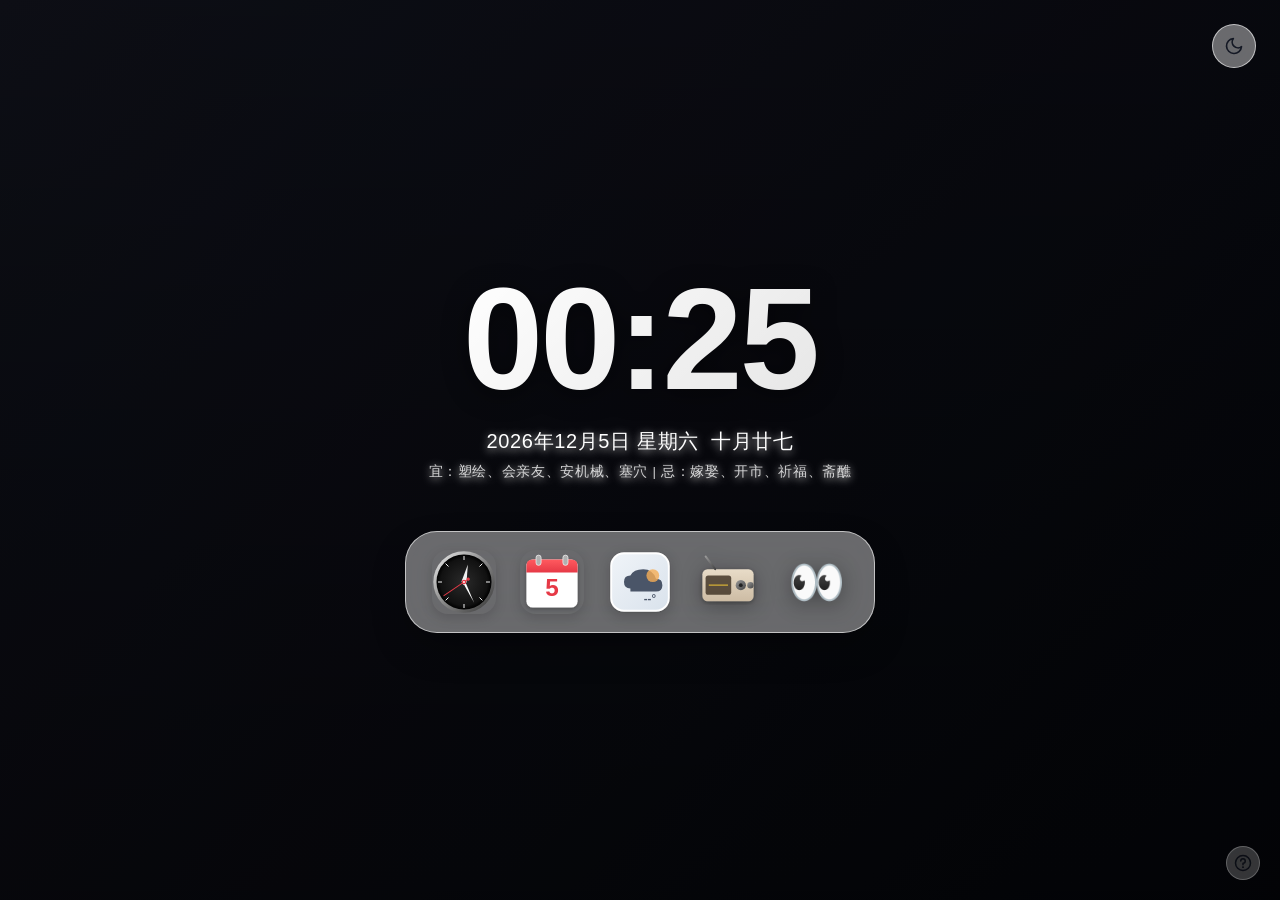
<file: index.html>
<!DOCTYPE html>
<html lang="zh-CN">
<head>
<meta charset="UTF-8">
<meta name="viewport" content="width=device-width, initial-scale=1.0, maximum-scale=1.0, user-scalable=no">
<meta name="theme-color" content="#0b0d14">
<title>主页</title>
<link rel="icon" href="data:image/svg+xml,%3Csvg%20xmlns='http://www.w3.org/2000/svg'%20viewBox='0%200%20100%20100'%3E%3Ccircle%20cx='50'%20cy='50'%20r='44'%20fill='none'%20stroke='%23e63946'%20stroke-width='7'/%3E%3Ctext%20x='50'%20y='50'%20text-anchor='middle'%20dominant-baseline='central'%20font-family='STXingkai%2CXingkai%20SC%2CSTKaiti%2CKaiTi%2Cserif'%20font-size='58'%20fill='%23111'%3E%E6%8B%BE%3C/text%3E%3C/svg%3E">

<script>
  (function () {
    try {
      var saved = localStorage.getItem('theme');
      var dark = saved ? saved === 'dark' : window.matchMedia('(prefers-color-scheme: dark)').matches;
      document.documentElement.setAttribute('data-theme', dark ? 'dark' : 'light');
    } catch (e) {
      document.documentElement.setAttribute('data-theme', 'dark');
    }
  })();
</script>

<link rel="stylesheet" href="assets/css/home/base.css?v=756095dc05">
<link rel="stylesheet" href="assets/css/home/layout.css?v=217991208d">
<link rel="stylesheet" href="assets/css/home/panel.css?v=dc722ce981">
<link rel="stylesheet" href="assets/css/home/extra.css?v=a00f566f0d">
<link rel="stylesheet" href="assets/css/home/mobile.css?v=0514c1cc02">
<link rel="stylesheet" href="assets/css/home/help-fab.css?v=b73da51886">
</head>

<body>

  <div class="bg-wrap">
    <div class="bg-img" id="bgImg"></div>
    <div class="bg-overlay"></div>
  </div>

  <div class="app-container" id="appContainer">
    
    <div class="main-area" id="mainArea">
      <div class="content-wrap" id="contentWrap">
        
        
        <h1 class="clock" id="mainClock">
          <script>
            var d = new Date();
            document.write(String(d.getHours()).padStart(2, '0') + ':' + String(d.getMinutes()).padStart(2, '0'));
          </script>
        </h1>
        
        <div class="date-area">
          <div class="date-line-1">
            <span id="dateMain">
              <script>
                var d = new Date();
                var weekDays = ['星期日','星期一','星期二','星期三','星期四','星期五','星期六'];
                document.write(d.getFullYear() + '年' + (d.getMonth()+1) + '月' + d.getDate() + '日 ' + weekDays[d.getDay()]);
              </script>
            </span>
            <span id="dateLunar"></span>
            <span id="dateHoliday" class="date-holiday" style="display:none;"></span>
          </div>
          <div class="date-line-2" id="dateHuangli"></div>
        </div>

        <div class="dock" id="dock">
          
          <div class="tool-item" onclick="openPanel('clock', event)" title="时钟">
            <svg viewBox="0 0 100 100">
              <defs>
                <radialGradient id="dial-bg" cx="50%" cy="50%" r="50%">
                  <stop offset="0%" stop-color="#2a2a2a"/><stop offset="85%" stop-color="#111"/><stop offset="100%" stop-color="#000"/>
                </radialGradient>
                <linearGradient id="dial-rim" x1="0" y1="0" x2="1" y2="1">
                  <stop offset="0%" stop-color="#f0f0f0"/><stop offset="50%" stop-color="#888"/><stop offset="100%" stop-color="#333"/>
                </linearGradient>
              </defs>
              <circle cx="50" cy="50" r="48" fill="url(#dial-rim)"/>
              <circle cx="50" cy="50" r="43" fill="url(#dial-bg)"/>
              
              <g stroke="#888" stroke-width="1.5" stroke-linecap="round">
                <line x1="50" y1="10" x2="50" y2="15" stroke="#fff"/>
                <line x1="50" y1="90" x2="50" y2="85" stroke="#fff"/>
                <line x1="10" y1="50" x2="15" y2="50" stroke="#fff"/>
                <line x1="90" y1="50" x2="85" y2="50" stroke="#fff"/>
                <line x1="21.7" y1="21.7" x2="25.3" y2="25.3" stroke="#fff"/>
                <line x1="78.3" y1="78.3" x2="74.7" y2="74.7" stroke="#fff"/>
                <line x1="78.3" y1="21.7" x2="74.7" y2="25.3" stroke="#fff"/>
                <line x1="21.7" y1="78.3" x2="25.3" y2="74.7" stroke="#fff"/>
              </g>

              <g class="clock-hand-hour">
                <path d="M46 50 L50 22 L54 50 L50 55 Z" fill="#f0f0f0"/>
              </g>
              <g class="clock-hand-min">
                <path d="M48 50 L50 14 L52 50 L50 55 Z" fill="#fff"/>
              </g>
              <g class="clock-hand-sec">
                <line x1="50" y1="58" x2="50" y2="12" stroke="#e63946" stroke-width="1.5" stroke-linecap="round"/>
                <circle cx="50" cy="58" r="2.5" fill="#e63946"/>
              </g>
              
              <circle cx="50" cy="50" r="3.5" fill="#e63946"/>
              <circle cx="50" cy="50" r="1.5" fill="#fff"/>
            </svg>
          </div>

          
          <div class="tool-item" onclick="openPanel('calendar', event)" title="日历">
            <svg viewBox="0 0 100 100">
              <defs>
                <linearGradient id="cal-top" x1="0" y1="0" x2="0" y2="1">
                  <stop offset="0%" stop-color="#ff5a5f"/><stop offset="100%" stop-color="#e63946"/>
                </linearGradient>
                <filter id="shadow" x="-10%" y="-10%" width="120%" height="120%">
                  <feDropShadow dx="0" dy="2" stdDeviation="3" flood-opacity="0.3"/>
                </filter>
              </defs>
              <rect x="10" y="15" width="80" height="75" rx="10" fill="#fff" filter="url(#shadow)"/>
              <path d="M10 25 Q10 15 20 15 L80 15 Q90 15 90 25 L90 35 L10 35 Z" fill="url(#cal-top)"/>
              <rect x="25" y="8" width="8" height="16" rx="4" fill="#b0b0b0" stroke="#fff" stroke-width="1"/>
              <rect x="67" y="8" width="8" height="16" rx="4" fill="#b0b0b0" stroke="#fff" stroke-width="1"/>
              <text class="cal-svg-day" x="50" y="72" font-family="Arial, sans-serif" font-weight="bold" font-size="38" fill="#e63946" text-anchor="middle">1</text>
            </svg>
          </div>

          
          <div class="tool-item" onclick="openPanel('weather', event)" title="天气">
            <svg viewBox="0 0 100 100">
              <defs>
                <linearGradient id="w-bg" x1="0" y1="0" x2="1" y2="1">
                  <stop offset="0%" stop-color="#f0f4f8"/><stop offset="100%" stop-color="#d9e2ec"/>
                </linearGradient>
              </defs>
              <rect x="5" y="5" width="90" height="90" rx="20" fill="url(#w-bg)" stroke="#fff" stroke-width="3" filter="url(#shadow)"/>
              <path d="M35 60 Q25 60 25 50 Q25 40 35 40 Q40 30 55 30 Q70 30 75 45 Q85 45 85 55 Q85 65 75 65 L35 65 Z" fill="#4a5568"/>
              <circle cx="70" cy="40" r="10" fill="#f6ad55" opacity="0.8"/>
              <text id="svgWeatherTemp" x="75" y="82" font-family="Arial" font-weight="bold" font-size="18" fill="#4a5568" text-anchor="end">--°</text>
            </svg>
          </div>

          
          <a class="tool-item flat-icon" href="https://yuanhao-o.github.io/broadcast/" target="_blank" onclick="event.stopPropagation();" title="广播系统" style="text-decoration: none;">
            <svg viewBox="0 0 100 100">
              <defs>
                <linearGradient id="radio-body" x1="0" y1="0" x2="0" y2="1">
                  <stop offset="0%" stop-color="#e8dcc8"/><stop offset="100%" stop-color="#cdbca4"/>
                </linearGradient>
                <linearGradient id="radio-metal" x1="0" y1="0" x2="1" y2="1">
                  <stop offset="0%" stop-color="#999"/><stop offset="100%" stop-color="#444"/>
                </linearGradient>
              </defs>
              <rect x="10" y="30" width="80" height="50" rx="8" fill="url(#radio-body)" filter="url(#shadow)"/>
              <rect x="15" y="40" width="40" height="30" rx="4" fill="#3a2e20" opacity="0.8"/>
              <line x1="20" y1="55" x2="50" y2="55" stroke="#d4af37" stroke-width="2"/>
              <circle cx="70" cy="55" r="8" fill="url(#radio-metal)"/>
              <circle cx="70" cy="55" r="3" fill="#222"/>
              <circle cx="85" cy="55" r="5" fill="url(#radio-metal)"/>
              <line x1="30" y1="30" x2="15" y2="10" stroke="url(#radio-metal)" stroke-width="3" stroke-linecap="round"/>
            </svg>
          </a>

          
          <div class="tool-item flat-icon" onclick="popEmojiAndChange(event)" title="Hi🥰">
            <span class="emoji-char" id="dockEmoji">😀</span>
          </div>
        </div>
      </div>
    </div>

    
    <div class="side-panel" id="sidePanel" onclick="event.stopPropagation()">
      <div class="panel-header">
        <h2 class="panel-title" id="panelTitle">功能</h2>
        <button class="panel-close" onclick="closePanel()">
          <svg width="20" height="20" viewBox="0 0 24 24" fill="none" stroke="currentColor" stroke-width="2" stroke-linecap="round"><path d="M18 6L6 18M6 6l12 12"/></svg>
        </button>
      </div>

      
      <div class="panel-content" id="panel-clock">
        <div class="big-clock-display" id="bigClock" style="margin-top:2vh; margin-bottom: 4vh;">00:00:00</div>
        
        <div class="pomo-module">
          <div class="pomo-header">
            <span id="pomoPhaseText">专注时间</span>
            <button class="pomo-settings-btn" onclick="togglePomoSettings(event)" aria-label="设置">
              <svg viewBox="0 0 24 24" fill="none" stroke="currentColor" stroke-width="2" stroke-linecap="round"><circle cx="12" cy="12" r="3"/><path d="M19.4 15a1.65 1.65 0 0 0 .33 1.82l.06.06a2 2 0 0 1 0 2.83 2 2 0 0 1-2.83 0l-.06-.06a1.65 1.65 0 0 0-1.82-.33 1.65 1.65 0 0 0-1 1.51V21a2 2 0 0 1-2 2 2 2 0 0 1-2-2v-.09A1.65 1.65 0 0 0 9 19.4a1.65 1.65 0 0 0-1.82.33l-.06.06a2 2 0 0 1-2.83 0 2 2 0 0 1 0-2.83l.06-.06a1.65 1.65 0 0 0 .33-1.82 1.65 1.65 0 0 0-1.51-1H3a2 2 0 0 1-2-2 2 2 0 0 1 2-2h.09A1.65 1.65 0 0 0 4.6 9a1.65 1.65 0 0 0-.33-1.82l-.06-.06a2 2 0 0 1 0-2.83 2 2 0 0 1 2.83 0l.06.06a1.65 1.65 0 0 0 1.82.33H9a1.65 1.65 0 0 0 1-1.51V3a2 2 0 0 1 2-2 2 2 0 0 1 2 2v.09a1.65 1.65 0 0 0 1 1.51 1.65 1.65 0 0 0 1.82-.33l.06-.06a2 2 0 0 1 2.83 0 2 2 0 0 1 0 2.83l-.06.06a1.65 1.65 0 0 0-.33 1.82V9a1.65 1.65 0 0 0 1.51 1H21a2 2 0 0 1 2 2 2 2 0 0 1-2 2h-.09a1.65 1.65 0 0 0-1.51 1z"/></svg>
            </button>
          </div>

          <div class="pomo-settings-pop" id="pomoSettingsPop">
            <label>专注: <input type="number" id="pomoFocusIn" min="1" max="90" value="25"> 分</label>
            <label>短休: <input type="number" id="pomoShortIn" min="1" max="30" value="5"> 分</label>
            <label>长休: <input type="number" id="pomoLongIn" min="1" max="60" value="15"> 分</label>
            <button onclick="savePomoSettings(event)">保存</button>
          </div>

          <div class="pomo-ring-wrap">
            <svg viewBox="0 0 100 100" class="pomo-ring-svg">
              <circle cx="50" cy="50" r="44" class="pomo-track"/>
              <circle cx="50" cy="50" r="44" class="pomo-bar" id="pomoProgressBar"/>
            </svg>
            <div class="pomo-time" id="pomoTimeText">25:00</div>
          </div>

          <div class="pomo-controls">
            <button class="pomo-btn" onclick="togglePomo(event)">
              <span id="pomoStartBtnText">开始</span>
            </button>
            <button class="pomo-btn" onclick="resetPomo(event)">重置</button>
          </div>
        </div>
      </div>

      
      <div class="panel-content" id="panel-calendar">
        <div style="display:flex; justify-content:space-between; align-items:center; margin-bottom:20px;">
          <button onclick="changeMonth(-1)" style="background:none;border:none;color:var(--text);cursor:pointer;padding:8px;">
            <svg width="24" height="24" viewBox="0 0 24 24" fill="none" stroke="currentColor" stroke-width="2"><path d="M15 18l-6-6 6-6"/></svg>
          </button>
          
          <div style="display:flex; align-items:center; gap:12px;">
            <h3 id="calMonthTitle" style="margin:0; font-size:clamp(1.1rem, 2.5vw, 1.3rem);">2026年 10月</h3>
            <button class="today-btn" onclick="goToToday()">今天</button>
          </div>

          <button onclick="changeMonth(1)" style="background:none;border:none;color:var(--text);cursor:pointer;padding:8px;">
            <svg width="24" height="24" viewBox="0 0 24 24" fill="none" stroke="currentColor" stroke-width="2"><path d="M9 18l6-6-6-6"/></svg>
          </button>
        </div>
        <div class="calendar-header">
          <div>日</div><div>一</div><div>二</div><div>三</div><div>四</div><div>五</div><div>六</div>
        </div>
        <div class="calendar-grid" id="calGrid"></div>
      </div>

      
      <div class="panel-content" id="panel-weather">
        <div class="weather-search-container">
          <input type="text" id="cityInput" placeholder="搜索城市 (如: 上海)">
          <button onclick="searchCity()" aria-label="搜索">
            <svg width="18" height="18" viewBox="0 0 24 24" fill="none" stroke="currentColor" stroke-width="2"><circle cx="11" cy="11" r="8"/><path d="M21 21l-4.35-4.35"/></svg>
          </button>
        </div>

        <div class="weather-hero">
          <div class="weather-hero-city" id="wCityName">定位中...</div>
          <div class="weather-hero-main">
            <div class="weather-hero-temp" id="wTemp">--°</div>
            <div style="display:flex; flex-direction:column;">
              <div class="weather-hero-desc" id="wDesc">-</div>
              <div style="font-size:0.9rem; color:var(--text-sub);" id="wFeelsLike">体感 --°</div>
            </div>
          </div>
        </div>

        <div class="weather-grid">
          <div class="weather-card">
            <div class="weather-card-title">
              <svg width="14" height="14" viewBox="0 0 24 24" fill="none" stroke="currentColor" stroke-width="2"><path d="M12 2.69l5.66 5.66a8 8 0 1 1-11.31 0z"/></svg>
              相对湿度
            </div>
            <div class="weather-card-value" id="wHumidity">--%</div>
          </div>
          <div class="weather-card">
            <div class="weather-card-title">
              <svg width="14" height="14" viewBox="0 0 24 24" fill="none" stroke="currentColor" stroke-width="2"><path d="M9.59 4.59A2 2 0 1 1 11 8H2m10.59 11.41A2 2 0 1 0 14 16H2m15.73-8.27A2.5 2.5 0 1 1 19.5 12H2"/></svg>
              风速
            </div>
            <div class="weather-card-value" id="wWind">-- km/h</div>
          </div>
        </div>

        <div class="weather-forecast-title">未来 5 天</div>
        <div class="weather-forecast" id="wForecast"></div>
      </div>
    </div>
  </div>

  <button class="theme-toggle" id="themeToggle" aria-label="切换主题">
    <svg class="icon-sun" viewBox="0 0 24 24" fill="none" stroke="currentColor" stroke-width="2" stroke-linecap="round">
      <circle cx="12" cy="12" r="4.5"/><path d="M12 2v2m0 16v2M4.93 4.93l1.41 1.41m11.32 11.32l1.41 1.41M2 12h2m16 0h2M6.34 17.66l-1.41 1.41M19.07 4.93l-1.41 1.41"/>
    </svg>
    <svg class="icon-moon" viewBox="0 0 24 24" fill="none" stroke="currentColor" stroke-width="2" stroke-linecap="round" stroke-linejoin="round">
      <path d="M21 12.79A9 9 0 1 1 11.21 3 7 7 0 0 0 21 12.79z"/>
    </svg>
  </button>

  <a class="help-fab" href="/help/" target="_blank" rel="noopener" title="使用帮助" aria-label="使用帮助">
    <svg viewBox="0 0 48 48" fill="none" aria-hidden="true">
      <path d="M24 44C29.5228 44 34.5228 41.7614 38.1421 38.1421C41.7614 34.5228 44 29.5228 44 24C44 18.4772 41.7614 13.4772 38.1421 9.85786C34.5228 6.23858 29.5228 4 24 4C18.4772 4 13.4772 6.23858 9.85786 9.85786C6.23858 13.4772 4 18.4772 4 24C4 29.5228 6.23858 34.5228 9.85786 38.1421C13.4772 41.7614 18.4772 44 24 44Z" fill="none" stroke="currentColor" stroke-width="4" stroke-linejoin="round"/>
      <path d="M24 28.6248V24.6248C27.3137 24.6248 30 21.9385 30 18.6248C30 15.3111 27.3137 12.6248 24 12.6248C20.6863 12.6248 18 15.3111 18 18.6248" stroke="currentColor" stroke-width="4" stroke-linecap="round" stroke-linejoin="round"/>
      <path fill-rule="evenodd" clip-rule="evenodd" d="M24 37.6248C25.3807 37.6248 26.5 36.5055 26.5 35.1248C26.5 33.7441 25.3807 32.6248 24 32.6248C22.6193 32.6248 21.5 33.7441 21.5 35.1248C21.5 36.5055 22.6193 37.6248 24 37.6248Z" fill="currentColor"/>
    </svg>
  </a>

  <div class="toast" id="toast">提示</div>

  <script src="assets/vendor/lunar-1.6.12.js?v=af3467a12b" defer></script>

<script src="assets/js/home/app.js?v=30e23d9b58"></script>
</body>
</html>
</file>
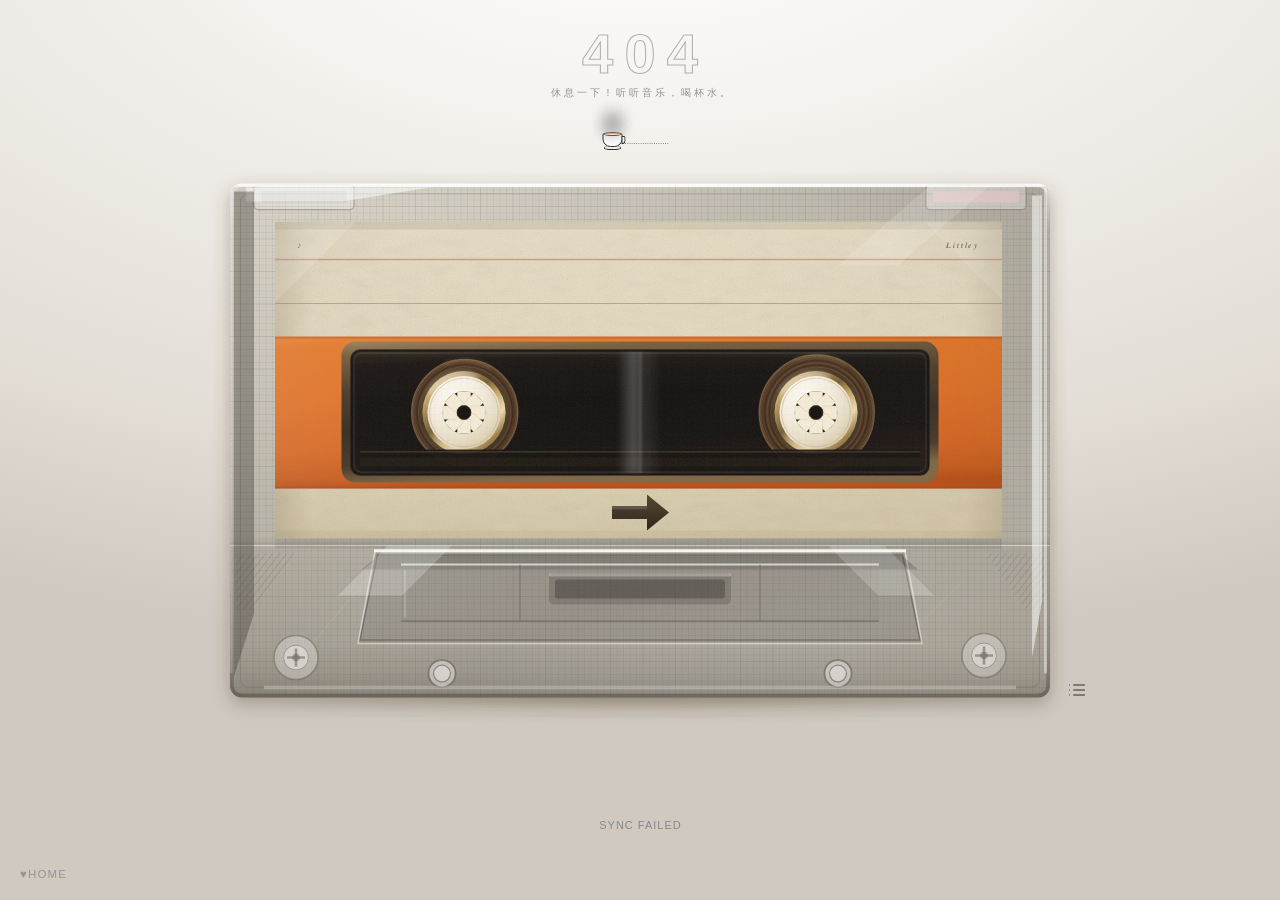
<file: 404/index.html>
<!DOCTYPE html>
<html lang="zh-CN">
<head>
<meta charset="UTF-8">
<meta name="viewport" content="width=device-width, initial-scale=1, maximum-scale=1, user-scalable=no">
<title>404 · 休息一下</title>
<link rel="icon" type="image/svg+xml" href='data:image/svg+xml,<svg xmlns="http://www.w3.org/2000/svg" viewBox="0 0 48 48" width="32" height="32" fill="none"><style>path { stroke: %232c2c2c; } @media (prefers-color-scheme: dark) { path { stroke: %23ffffff; } }</style><path fill-rule="evenodd" clip-rule="evenodd" d="M2 20C2 32.1503 8 42 20 42C32 42 38 32.1503 38 20H2Z" stroke-width="4" stroke-linecap="round" stroke-linejoin="round"/><path d="M20 14V6" stroke-width="4" stroke-linecap="round" stroke-linejoin="round"/><path d="M30 14V10" stroke-width="4" stroke-linecap="round" stroke-linejoin="round"/><path d="M10 14V10" stroke-width="4" stroke-linecap="round" stroke-linejoin="round"/><path d="M36.1904 30.6229C37.1802 28.039 37.764 25.1374 37.9417 22.0511C38.2868 22.0174 38.6402 22 39 22C42.866 22 46 24.0147 46 26.5C46 28.9853 42.866 31 39 31C38.0007 31 37.0504 30.8654 36.1904 30.6229Z" stroke-width="4" stroke-linecap="round" stroke-linejoin="round"/></svg>'>

<link rel="stylesheet" href="/assets/css/404.css?v=20261109">
</head>
<body>

<div class="page-404" aria-hidden="true">
  <span class="page-404-code">404</span>
  <span class="page-404-hint">休息一下！听听音乐，喝杯水。</span>
  <div class="loader" aria-hidden="true">
    <div class="cup">
      <div class="cup-handle"></div>
      <div class="smoke one"></div>
      <div class="smoke two"></div>
      <div class="smoke three"></div>
    </div>
    <div class="load">..........................</div>
  </div>
</div>

<div class="stage">
  <svg id="cassette" viewBox="-30 -30 900 593" preserveAspectRatio="xMidYMid meet" xmlns="http://www.w3.org/2000/svg" role="img" aria-label="复古盒式磁带">
    <defs>
      <clipPath id="shellClip"><rect x="10" y="10" width="820" height="514" rx="12"/></clipPath>
      <clipPath id="labelClip"><rect x="55" y="48" width="727" height="317" rx="1.5"/></clipPath>
      <clipPath id="winClip"><rect x="131.5" y="177" width="577" height="124" rx="9"/></clipPath>

      <pattern id="mesh" width="6.5" height="6.5" patternUnits="userSpaceOnUse"><path d="M6.5 0H0V6.5" fill="none" stroke="#4a4740" stroke-width="0.6"/></pattern>
      <pattern id="mesh2" width="32.5" height="32.5" patternUnits="userSpaceOnUse"><path d="M32.5 0H0V32.5" fill="none" stroke="#3d3a33" stroke-width="1"/></pattern>
      <pattern id="meshFine" width="3.25" height="3.25" patternUnits="userSpaceOnUse"><path d="M3.25 0H0V3.25" fill="none" stroke="#807c72" stroke-width="0.28"/></pattern>
      <pattern id="diagRib" width="5.5" height="5.5" patternUnits="userSpaceOnUse" patternTransform="rotate(38)"><path d="M0 0V5.5" fill="none" stroke="#3e3b34" stroke-width="1"/></pattern>

      <linearGradient id="shellGrad" x1=".05" y1="0" x2=".92" y2="1"><stop offset="0" stop-color="#ece7db"/><stop offset=".13" stop-color="#d4cfc2"/><stop offset=".32" stop-color="#bdb8ab"/><stop offset=".50" stop-color="#b1ac9f"/><stop offset=".66" stop-color="#a6a194"/><stop offset=".82" stop-color="#aea99c"/><stop offset="1" stop-color="#b9b4a7"/></linearGradient>
      <linearGradient id="shellEdgeLight" x1="0" y1="0" x2="0" y2="1"><stop offset="0" stop-color="#ffffff" stop-opacity=".95"/><stop offset=".09" stop-color="#ffffff" stop-opacity=".10"/><stop offset=".58" stop-color="#6d6a62" stop-opacity=".06"/><stop offset=".90" stop-color="#4a473f" stop-opacity=".30"/><stop offset="1" stop-color="#35322c" stop-opacity=".48"/></linearGradient>
      <radialGradient id="vignette" cx=".5" cy=".44" r=".74"><stop offset="0" stop-color="#6f6555" stop-opacity="0"/><stop offset=".60" stop-color="#6a5f4d" stop-opacity=".05"/><stop offset="1" stop-color="#554a3a" stop-opacity=".24"/></radialGradient>

      <linearGradient id="labelGrad" x1="0" y1="0" x2=".12" y2="1"><stop offset="0" stop-color="#f0e4c9"/><stop offset=".18" stop-color="#ece0c3"/><stop offset=".52" stop-color="#e7dabb"/><stop offset=".80" stop-color="#e1d3b1"/><stop offset="1" stop-color="#d8c9a4"/></linearGradient>
      <linearGradient id="labelSide" x1="0" y1="0" x2="1" y2="0"><stop offset="0" stop-color="#7d6b4c" stop-opacity=".22"/><stop offset=".05" stop-color="#7d6b4c" stop-opacity="0"/><stop offset=".95" stop-color="#7d6b4c" stop-opacity="0"/><stop offset="1" stop-color="#7d6b4c" stop-opacity=".18"/></linearGradient>

      <linearGradient id="orangeGrad" x1="0" y1="0" x2=".08" y2="1"><stop offset="0" stop-color="#ee7d2c"/><stop offset=".07" stop-color="#e8721e"/><stop offset=".42" stop-color="#e46c1c"/><stop offset=".76" stop-color="#da6117"/><stop offset=".93" stop-color="#ca5410"/><stop offset="1" stop-color="#ba480b"/></linearGradient>
      <linearGradient id="orangeSheen" x1="0" y1="0" x2="1" y2="0"><stop offset="0" stop-color="#ffffff" stop-opacity=".07"/><stop offset=".20" stop-color="#ffffff" stop-opacity="0"/><stop offset=".74" stop-color="#6d1f00" stop-opacity="0"/><stop offset="1" stop-color="#6d1f00" stop-opacity=".09"/></linearGradient>
      <linearGradient id="arrowGrad" x1="0" y1="0" x2="0" y2="1"><stop offset="0" stop-color="#4a3a24"/><stop offset="1" stop-color="#1e160c"/></linearGradient>

      <linearGradient id="winFrame" x1="0" y1="0" x2=".18" y2="1"><stop offset="0" stop-color="#9a7f57"/><stop offset=".10" stop-color="#735932"/><stop offset=".34" stop-color="#463420"/><stop offset=".62" stop-color="#2e2216"/><stop offset=".86" stop-color="#3d2e1e"/><stop offset="1" stop-color="#7a5f3a"/></linearGradient>
      <linearGradient id="winInner" x1="0" y1="0" x2=".24" y2="1"><stop offset="0" stop-color="#1a120b"/><stop offset=".12" stop-color="#070504"/><stop offset=".44" stop-color="#000000"/><stop offset=".78" stop-color="#020101"/><stop offset="1" stop-color="#0e0805"/></linearGradient>

      <radialGradient id="packGrad" cx=".36" cy=".28" r=".82"><stop offset="0" stop-color="#8a6642"/><stop offset=".34" stop-color="#654a2f"/><stop offset=".64" stop-color="#48331e"/><stop offset=".86" stop-color="#31210f"/><stop offset="1" stop-color="#1d1208"/></radialGradient>
      <radialGradient id="packRings" cx=".5" cy=".5" r=".5"><stop offset="0" stop-color="#5a4026"/><stop offset="0.07" stop-color="#94704a"/><stop offset="0.105" stop-color="#4a341c"/><stop offset="0.145" stop-color="#8b6844"/><stop offset="0.18" stop-color="#472f19"/><stop offset="0.225" stop-color="#84603d"/><stop offset="0.26" stop-color="#442c17"/><stop offset="0.305" stop-color="#7d5a39"/><stop offset="0.34" stop-color="#412915"/><stop offset="0.385" stop-color="#785535"/><stop offset="0.42" stop-color="#3e2713"/><stop offset="0.465" stop-color="#735031"/><stop offset="0.50" stop-color="#3b2411"/><stop offset="0.545" stop-color="#6e4c2e"/><stop offset="0.58" stop-color="#38220f"/><stop offset="0.625" stop-color="#69472b"/><stop offset="0.66" stop-color="#351f0e"/><stop offset="0.705" stop-color="#644328"/><stop offset="0.74" stop-color="#321d0c"/><stop offset="0.785" stop-color="#5f3f26"/><stop offset="0.82" stop-color="#2f1b0b"/><stop offset="0.865" stop-color="#5a3b23"/><stop offset="0.90" stop-color="#2c1909"/><stop offset="0.945" stop-color="#553721"/><stop offset="1" stop-color="#281606"/></radialGradient>

      <radialGradient id="ivoryGrad" cx=".34" cy=".26" r=".88"><stop offset="0" stop-color="#fffef8"/><stop offset=".42" stop-color="#f8f1e0"/><stop offset=".72" stop-color="#eadec5"/><stop offset=".90" stop-color="#d9cbaa"/><stop offset="1" stop-color="#bfae8c"/></radialGradient>
      <linearGradient id="goldGrad" x1=".06" y1="0" x2=".94" y2="1"><stop offset="0" stop-color="#f9edd2"/><stop offset=".13" stop-color="#dcbd7c"/><stop offset=".29" stop-color="#9c7c42"/><stop offset=".43" stop-color="#74572a"/><stop offset=".57" stop-color="#c8a763"/><stop offset=".71" stop-color="#f0dbaa"/><stop offset=".85" stop-color="#9a7a40"/><stop offset="1" stop-color="#6a5127"/></linearGradient>
      <linearGradient id="bronzeGrad" x1=".1" y1="0" x2=".9" y2="1"><stop offset="0" stop-color="#5b4830"/><stop offset=".35" stop-color="#382a1a"/><stop offset=".65" stop-color="#4a3a22"/><stop offset="1" stop-color="#2a1f13"/></linearGradient>

      <linearGradient id="glareGrad" x1="0" y1="0" x2="1" y2="0"><stop offset="0" stop-color="#ffffff" stop-opacity="0"/><stop offset=".38" stop-color="#ffffff" stop-opacity=".30"/><stop offset=".52" stop-color="#ffffff" stop-opacity=".13"/><stop offset="1" stop-color="#ffffff" stop-opacity="0"/></linearGradient>
      <linearGradient id="winReflect" x1="0" y1="0" x2="0" y2="1"><stop offset="0" stop-color="#ffffff" stop-opacity=".20"/><stop offset=".40" stop-color="#ffffff" stop-opacity=".03"/><stop offset="1" stop-color="#ffffff" stop-opacity="0"/></linearGradient>

      <radialGradient id="groundShadow" cx=".5" cy=".5" r=".5"><stop offset="0" stop-color="#4b3a22" stop-opacity=".42"/><stop offset=".52" stop-color="#4b3a22" stop-opacity=".17"/><stop offset="1" stop-color="#4b3a22" stop-opacity="0"/></radialGradient>
      <linearGradient id="bottomShade" x1="0" y1="0" x2="0" y2="1"><stop offset="0" stop-color="#3c3a33" stop-opacity="0"/><stop offset=".55" stop-color="#3c3a33" stop-opacity=".10"/><stop offset="1" stop-color="#36342d" stop-opacity=".28"/></linearGradient>

      <filter id="blurSm" x="-70%" y="-70%" width="240%" height="240%"><feGaussianBlur stdDeviation="2.6"/></filter>
      <filter id="blurXs" x="-70%" y="-70%" width="240%" height="240%"><feGaussianBlur stdDeviation="1.2"/></filter>
      <filter id="blurMd" x="-70%" y="-70%" width="240%" height="240%"><feGaussianBlur stdDeviation="9"/></filter>
      <filter id="grainF" x="-2%" y="-2%" width="104%" height="104%"><feTurbulence type="fractalNoise" baseFrequency="0.82" numOctaves="4" seed="11" stitchTiles="stitch"/><feColorMatrix type="saturate" values="0"/></filter>
      <filter id="mottleF" x="-2%" y="-2%" width="104%" height="104%"><feTurbulence type="fractalNoise" baseFrequency="0.04 0.11" numOctaves="3" seed="5" stitchTiles="stitch"/><feColorMatrix type="saturate" values="0"/><feGaussianBlur stdDeviation="1.2"/></filter>
      
      <filter id="dropSoft" x="-30%" y="-30%" width="160%" height="160%">
        <feDropShadow dx="0" dy="6" stdDeviation="9" flood-color="#4b3b26" flood-opacity=".34"/>
      </filter>
    </defs>

    <ellipse cx="420" cy="512" rx="398" ry="27" fill="url(#groundShadow)" filter="url(#blurMd)"/>

    <g filter="url(#dropSoft)">
      <g clip-path="url(#shellClip)">
        <rect x="10" y="10" width="820" height="514" rx="12" fill="url(#shellGrad)"/>
        <rect x="10" y="10" width="820" height="514" rx="12" fill="#ffffff" opacity=".08"/>
        <rect x="10" y="10" width="820" height="514" fill="url(#mesh)" opacity=".24"/>
        <rect x="10" y="10" width="820" height="514" fill="url(#mesh2)" opacity=".15"/>
        <rect x="10" y="10" width="820" height="514" fill="url(#meshFine)" opacity=".26"/>
        <path d="M10 369.5 H830" stroke="#97938a" stroke-width="1.3" opacity=".55"/>
        <path d="M10 372 H830" stroke="#ffffff" stroke-width="1.1" opacity=".7"/>
        <rect x="10" y="470" width="820" height="54" fill="url(#bottomShade)"/>
        <rect x="10" y="10" width="820" height="514" rx="12" fill="none" stroke="url(#shellEdgeLight)" stroke-width="7.5"/>
        <rect x="20.5" y="20.5" width="799" height="493" rx="8" fill="none" stroke="#605c53" stroke-width="1.1" opacity=".28"/>
      </g>

      <g clip-path="url(#shellClip)">
        <rect x="10" y="365" width="820" height="159" fill="#5c5850" opacity=".07"/>
        <path d="M16 380 h58 l-40 56 h-18 z" fill="url(#diagRib)" opacity=".34"/>
        <path d="M824 380 h-58 l40 56 h18 z" fill="url(#diagRib)" opacity=".34"/>

        <path d="M155 378 H685 L702 470 H138 Z" fill="#3f3c35" opacity=".16"/>
        <path d="M154 377.2 H686" stroke="#ffffff" stroke-width="3" opacity=".95"/>
        <path d="M155 378 H685 L702 470 H138 Z" fill="none" stroke="#ffffff" stroke-width="1.6" opacity=".6"/>
        <path d="M157.5 381.5 H682.5 L700 466.5 H140 Z" fill="none" stroke="#4b4740" stroke-width="1.4" opacity=".55"/>
        <path d="M158 382 H682 L698 396 H142 Z" fill="#30302a" opacity=".28"/>
        <rect x="181" y="392" width="478" height="58" rx="7" fill="#7d7a70" opacity=".14"/>
        <path d="M181 391 H659" stroke="#ffffff" stroke-width="2" opacity=".7"/>
        <path d="M181 447.5 H659" stroke="#46433c" stroke-width="1.8" opacity=".40"/>
        <path d="M300 391 V448 M540 391 V448" stroke="#5c5850" stroke-width="1.5" opacity=".45"/>
        <path d="M185 396 V444" stroke="#ffffff" stroke-width="1.2" opacity=".35"/>
        <rect x="329" y="400" width="182" height="31" rx="5" fill="#33312b" opacity=".26"/>
        <rect x="329" y="400" width="182" height="3" rx="1.5" fill="#ffffff" opacity=".28"/>
        <rect x="335" y="406" width="170" height="19" rx="3" fill="#1d1c18" opacity=".35"/>
        <rect x="55" y="365" width="727" height="10" fill="#3f3324" opacity=".12"/>

        <g>
          <g><circle cx="222" cy="500" r="13.5" fill="#ffffff" opacity=".5"/><circle cx="222" cy="500" r="13.5" fill="none" stroke="#544f47" stroke-width="1.8" opacity=".6"/><circle cx="222" cy="500" r="8.4" fill="#f6f4ef"/><circle cx="222" cy="500" r="8.4" fill="none" stroke="#544f47" stroke-width="1.2" opacity=".6"/><circle cx="222" cy="500" r="8.4" fill="#20201c" opacity=".08"/></g>
          <g><circle cx="618" cy="500" r="13.5" fill="#ffffff" opacity=".5"/><circle cx="618" cy="500" r="13.5" fill="none" stroke="#544f47" stroke-width="1.8" opacity=".6"/><circle cx="618" cy="500" r="8.4" fill="#f6f4ef"/><circle cx="618" cy="500" r="8.4" fill="none" stroke="#544f47" stroke-width="1.2" opacity=".6"/><circle cx="618" cy="500" r="8.4" fill="#20201c" opacity=".08"/></g>
        </g>

        <g>
          <rect x="34" y="11" width="100" height="25" rx="4" fill="#ffffff" opacity=".42"/>
          <rect x="34" y="11" width="100" height="25" rx="4" fill="none" stroke="#605c53" stroke-width="1.2" opacity=".45"/>
          <rect x="41" y="17.5" width="86" height="11.5" rx="2.5" fill="#7a766c" opacity=".18"/>
          
          <g id="statusLightWrap" class="light-paused">
            <rect x="706" y="11" width="100" height="25" rx="4" fill="#ffffff" opacity=".42"/>
            <rect x="706" y="11" width="100" height="25" rx="4" fill="none" stroke="#605c53" stroke-width="1.2" opacity=".45"/>
            <rect id="statusLightInner" x="713" y="17.5" width="86" height="11.5" rx="2.5" fill="#eed5d5"/>
          </g>
        </g>

        <g>
          <circle cx="76" cy="484" r="22" fill="#ffffff" opacity=".4"/><circle cx="76" cy="484" r="22" fill="none" stroke="#5c5850" stroke-width="1.6" opacity=".48"/><circle cx="76" cy="484" r="12.4" fill="#eeece6"/><circle cx="76" cy="484" r="12.4" fill="none" stroke="#7a766c" stroke-width="1" opacity=".58"/><path d="M67 484 H85 M76 475 V493" stroke="#6a665d" stroke-width="2.6" opacity=".6"/><circle cx="76" cy="484" r="3.8" fill="#4d4a43" opacity=".42"/>
          <circle cx="764" cy="482" r="22" fill="#ffffff" opacity=".4"/><circle cx="764" cy="482" r="22" fill="none" stroke="#5c5850" stroke-width="1.6" opacity=".48"/><circle cx="764" cy="482" r="12.4" fill="#eeece6"/><circle cx="764" cy="482" r="12.4" fill="none" stroke="#7a766c" stroke-width="1" opacity=".58"/><path d="M755 482 H773 M764 473 V491" stroke="#6a665d" stroke-width="2.6" opacity=".6"/><circle cx="764" cy="482" r="3.8" fill="#4d4a43" opacity=".42"/>
        </g>
      </g>

      <g clip-path="url(#labelClip)">
        <rect x="55" y="48" width="727" height="317" fill="url(#labelGrad)"/>
        <rect x="55" y="48" width="727" height="317" filter="url(#grainF)" opacity=".14"/>
        <rect x="55" y="48" width="727" height="317" filter="url(#mottleF)" opacity=".11"/>
        <rect x="55" y="48" width="727" height="8" fill="#7f6d4d" opacity=".16"/>
        <rect x="55" y="357" width="727" height="8" fill="#7f6d4d" opacity=".10"/>
        <rect x="55" y="48" width="727" height="317" fill="url(#labelSide)"/>
        <path d="M55 86 H782" stroke="#a5422a" stroke-width="1.4" opacity=".42"/>
        <path d="M55 130 H782" stroke="#95815f" stroke-width="1" opacity=".60"/>
        <text x="77" y="74" font-family="Helvetica Neue, Arial, sans-serif" font-size="8.4" letter-spacing="2.2" fill="#5c4b30" opacity=".82">♪</text>
        <text x="760" y="74" text-anchor="end" font-family="Helvetica Neue, Arial, sans-serif" font-size="8.4" letter-spacing="1.8" fill="#5c4b30" opacity=".82"> 𝑳𝒊𝒕𝒕𝒍𝒆𝒚 </text>
        <rect x="55" y="163" width="727" height="152" fill="url(#orangeGrad)"/>
        <rect x="55" y="163" width="727" height="152" fill="url(#orangeSheen)"/>
        <rect x="55" y="163" width="727" height="2.2" fill="#8b3510" opacity=".28"/>
        <rect x="55" y="312.8" width="727" height="2.2" fill="#8b3510" opacity=".22"/>
        <g id="arrow" transform="translate(420,339)">
          <path d="M-28 -6.5 H7 V-18 L29 0 L7 18 V6.5 H-28 Z" fill="url(#arrowGrad)"/>
          <path d="M-28 -6.5 H7 V-3.2 H-28 Z" fill="#ffffff" opacity=".14"/>
        </g>
      </g>

      <g>
        <rect x="121.5" y="168" width="597" height="141" rx="14" fill="url(#winFrame)"/>
        <rect x="131" y="176.5" width="578" height="125" rx="9" fill="#0b0705"/>
        <g clip-path="url(#winClip)">
          <rect x="131.5" y="177" width="577" height="124" fill="url(#winInner)"/>
          <rect x="131.5" y="177" width="577" height="124" fill="#3a2919" opacity=".16"/>
          <g transform="translate(244,239)"><g id="spinL"><g id="packL"><circle r="66" fill="url(#packGrad)"/><circle r="66" fill="url(#packRings)" opacity=".92"/><circle r="66" fill="none" stroke="#9a7549" stroke-width="1.5" opacity=".6" vector-effect="non-scaling-stroke"/><circle r="64.6" fill="none" stroke="#d8b98c" stroke-width="0.9" opacity=".22" vector-effect="non-scaling-stroke"/><circle r="62.5" fill="none" stroke="#2a1a0c" stroke-width="1.2" opacity=".28" vector-effect="non-scaling-stroke"/><path d="M-26 -60 A 63 63 0 0 1 32 -55" fill="none" stroke="#b28a5c" stroke-width="2.6" opacity=".4" filter="url(#blurSm)"/></g></g></g>
          <g transform="translate(596,239)"><g id="spinR"><g id="packR"><circle r="66" fill="url(#packGrad)"/><circle r="66" fill="url(#packRings)" opacity=".92"/><circle r="66" fill="none" stroke="#9a7549" stroke-width="1.5" opacity=".6" vector-effect="non-scaling-stroke"/><circle r="64.6" fill="none" stroke="#d8b98c" stroke-width="0.9" opacity=".22" vector-effect="non-scaling-stroke"/><circle r="62.5" fill="none" stroke="#2a1a0c" stroke-width="1.2" opacity=".28" vector-effect="non-scaling-stroke"/><path d="M-26 -60 A 63 63 0 0 1 32 -55" fill="none" stroke="#b28a5c" stroke-width="2.6" opacity=".4" filter="url(#blurSm)"/></g></g></g>

        <g transform="translate(244,239)">
          <g id="hubRotL">
            <circle r="45" fill="url(#bronzeGrad)"/><circle r="41.6" fill="url(#goldGrad)"/><circle r="36.6" fill="url(#ivoryGrad)"/><circle r="34.4" fill="none" stroke="#cbb896" stroke-width="0.9" opacity=".85"/><circle r="21.2" fill="#1a1108"/>
            <g fill="#f8efd9" stroke="#d9c8a6" stroke-width="0.5"><rect x="-6.6" y="-21" width="13.2" height="14" rx="0.8" transform="rotate(0)"/><rect x="-6.6" y="-21" width="13.2" height="14" rx="0.8" transform="rotate(45)"/><rect x="-6.6" y="-21" width="13.2" height="14" rx="0.8" transform="rotate(90)"/><rect x="-6.6" y="-21" width="13.2" height="14" rx="0.8" transform="rotate(135)"/><rect x="-6.6" y="-21" width="13.2" height="14" rx="0.8" transform="rotate(180)"/><rect x="-6.6" y="-21" width="13.2" height="14" rx="0.8" transform="rotate(225)"/><rect x="-6.6" y="-21" width="13.2" height="14" rx="0.8" transform="rotate(270)"/><rect x="-6.6" y="-21" width="13.2" height="14" rx="0.8" transform="rotate(315)"/></g>
            <circle r="7" fill="#080504"/><circle r="7" fill="none" stroke="#463421" stroke-width="0.9" opacity=".8"/>
          </g>
          <path d="M-34 -18.5 A 38.5 38.5 0 0 1 13 -34.5" fill="none" stroke="#ffffff" stroke-width="4.4" opacity=".5" filter="url(#blurSm)"/><path d="M-30 24 A 38 38 0 0 0 -6 36" fill="none" stroke="#ffffff" stroke-width="2.8" opacity=".3" filter="url(#blurSm)"/><path d="M-20 -20 A 28 28 0 0 1 16 -15" fill="none" stroke="#fff8e8" stroke-width="2.4" opacity=".18" filter="url(#blurSm)"/>
        </g>
        <g transform="translate(596,239)">
          <g id="hubRotR">
            <circle r="45" fill="url(#bronzeGrad)"/><circle r="41.6" fill="url(#goldGrad)"/><circle r="36.6" fill="url(#ivoryGrad)"/><circle r="34.4" fill="none" stroke="#cbb896" stroke-width="0.9" opacity=".85"/><circle r="21.2" fill="#1a1108"/>
            <g fill="#f8efd9" stroke="#d9c8a6" stroke-width="0.5"><rect x="-6.6" y="-21" width="13.2" height="14" rx="0.8" transform="rotate(0)"/><rect x="-6.6" y="-21" width="13.2" height="14" rx="0.8" transform="rotate(45)"/><rect x="-6.6" y="-21" width="13.2" height="14" rx="0.8" transform="rotate(90)"/><rect x="-6.6" y="-21" width="13.2" height="14" rx="0.8" transform="rotate(135)"/><rect x="-6.6" y="-21" width="13.2" height="14" rx="0.8" transform="rotate(180)"/><rect x="-6.6" y="-21" width="13.2" height="14" rx="0.8" transform="rotate(225)"/><rect x="-6.6" y="-21" width="13.2" height="14" rx="0.8" transform="rotate(270)"/><rect x="-6.6" y="-21" width="13.2" height="14" rx="0.8" transform="rotate(315)"/></g>
            <circle r="7" fill="#080504"/><circle r="7" fill="none" stroke="#463421" stroke-width="0.9" opacity=".8"/>
          </g>
          <path d="M-34 -18.5 A 38.5 38.5 0 0 1 13 -34.5" fill="none" stroke="#ffffff" stroke-width="4.4" opacity=".5" filter="url(#blurSm)"/><path d="M-30 24 A 38 38 0 0 0 -6 36" fill="none" stroke="#ffffff" stroke-width="2.8" opacity=".3" filter="url(#blurSm)"/><path d="M-20 -20 A 28 28 0 0 1 16 -15" fill="none" stroke="#fff8e8" stroke-width="2.4" opacity=".18" filter="url(#blurSm)"/>
        </g>
          <rect x="140" y="276" width="560" height="26" fill="#0a0705" opacity=".93"/>
          <rect x="140" y="277.4" width="560" height="1.8" fill="#6d5334" opacity=".35"/>
          <rect x="140" y="299" width="560" height="1.8" fill="#463322" opacity=".26"/>
          <rect x="140" y="284" width="560" height="9" fill="#22170e" opacity=".45"/>
          <rect x="397" y="177" width="46" height="124" fill="url(#glareGrad)" filter="url(#blurSm)" opacity=".8"/>
          <rect x="419" y="177" width="2.4" height="124" fill="#ffffff" opacity=".14" filter="url(#blurXs)"/>
          <rect x="131.5" y="177" width="577" height="20" fill="url(#winReflect)" opacity=".35"/>
          <rect x="131.5" y="177" width="577" height="124" fill="url(#mesh)" opacity=".07"/>
        </g>

        <rect x="131.5" y="177" width="577" height="124" rx="9" fill="none" stroke="#08050a" stroke-width="3" opacity=".55"/>
        <rect x="134" y="179.5" width="572" height="119" rx="7" fill="none" stroke="#d8bf94" stroke-width="1" opacity=".16"/>
      </g>

      <g clip-path="url(#shellClip)" style="pointer-events:none">
        <rect x="10" y="10" width="820" height="514" rx="12" fill="url(#vignette)"/>
        <rect x="10" y="10" width="820" height="514" rx="12" fill="#ffffff" opacity=".05"/>
        <path d="M26 14 H210 L122 28 H26 Z" fill="#ffffff" opacity=".55" />
        <rect x="12" y="10" width="816" height="3.2" rx="1.6" fill="#ffffff" opacity=".88"/>
        <path d="M822 22 V428 L812 484 V22 Z" fill="#ffffff" opacity=".55" />
        <rect x="824" y="14" width="3" height="486" rx="1.5" fill="#ffffff" opacity=".45"/>
        <path d="M14 18 V503 L34 440 V18 Z" fill="#3c3830" opacity=".38" />
        <rect x="10" y="14" width="2.6" height="486" rx="1.3" fill="#ffffff" opacity=".18"/>
        <path d="M770 12 L710 12 L618 92 L678 92 Z" fill="#ffffff" opacity=".14" />
        <path d="M168 372 L118 422 L182 422 L232 372 Z" fill="#ffffff" opacity=".22" />
        <path d="M664 372 L714 422 L658 422 L608 372 Z" fill="#ffffff" opacity=".18" />
        <path d="M44 514 H796" stroke="#ffffff" stroke-width="3.4" opacity=".28" />
        <path d="M55 48 H136 L55 129 Z" fill="#ffffff" opacity=".13"/>
        <path d="M782 48 H704 L782 126 Z" fill="#ffffff" opacity=".09"/>
        <g stroke="#ffffff" stroke-width="0.8" opacity=".10">
          <path d="M92 470 L150 402"/><path d="M690 460 L742 408"/><path d="M130 58 L196 58"/>
        </g>
        <rect x="10" y="10" width="820" height="514" filter="url(#grainF)" opacity=".055"/>
      </g>
    </g>
  </svg>

  
  <button class="btn-icon btn-list-pos" id="btnListDesktop" aria-label="播放列表">
    <svg viewBox="0 0 24 24"><line x1="8" y1="6" x2="21" y2="6"></line><line x1="8" y1="12" x2="21" y2="12"></line><line x1="8" y1="18" x2="21" y2="18"></line><line x1="3" y1="6" x2="3.01" y2="6"></line><line x1="3" y1="12" x2="3.01" y2="12"></line><line x1="3" y1="18" x2="3.01" y2="18"></line></svg>
  </button>
</div>

<div class="controls">
  <button class="btn-icon" id="btnPrev" aria-label="上一曲">
    <svg viewBox="0 0 24 24"><polygon points="19 20 9 12 19 4 19 20"></polygon><line x1="5" y1="19" x2="5" y2="5"></line></svg>
  </button>
  <button class="btn-icon btn-play" id="btnPlayPause" aria-label="播放/暂停">
    <svg id="iconPlay" viewBox="0 0 24 24"><polygon points="5 3 19 12 5 21 5 3"></polygon></svg>
    <svg id="iconPause" viewBox="0 0 24 24" style="display:none;"><rect x="6" y="4" width="4" height="16"></rect><rect x="14" y="4" width="4" height="16"></rect></svg>
  </button>
  <button class="btn-icon" id="btnNext" aria-label="下一曲">
    <svg viewBox="0 0 24 24"><polygon points="5 4 15 12 5 20 5 4"></polygon><line x1="19" y1="5" x2="19" y2="19"></line></svg>
  </button>
  
  
  <button class="btn-icon" id="btnListMobile" aria-label="播放列表">
    <svg viewBox="0 0 24 24"><line x1="8" y1="6" x2="21" y2="6"></line><line x1="8" y1="12" x2="21" y2="12"></line><line x1="8" y1="18" x2="21" y2="18"></line><line x1="3" y1="6" x2="3.01" y2="6"></line><line x1="3" y1="12" x2="3.01" y2="12"></line><line x1="3" y1="18" x2="3.01" y2="18"></line></svg>
  </button>
</div>

<div class="status-text" id="statusText">READY</div>
<div class="progress-wrap" id="progressWrap">
  <span class="time-text" id="timeCur">00:00</span>
  <div class="progress-container">
    <div class="progress-fill" id="progressFill"></div>
    <input type="range" id="progressRange" class="progress-bar" min="0" max="1000" value="0" step="1">
  </div>
  <span class="time-text" id="timeTotal">00:00</span>
</div>

<div class="playlist-popover" id="playlistPopover">
  
  
  <div class="custom-confirm-mask" id="clearConfirmMask">
    <div class="custom-confirm-box">
      <p>清空播放列表？</p>
      <div class="custom-confirm-actions">
        <button id="btnCancelClear">取消</button>
        <button class="confirm" id="btnConfirmClear">清空</button>
      </div>
    </div>
  </div>

  <div class="playlist-header">
    <span class="count-badge" id="playlistCount">0</span>
    <div class="playlist-header-row">
      <div class="playlist-header-left">
        <span>PLAYLIST</span>
        <button class="clear-btn" id="btnShuffleList" title="重新排序歌单">
          <svg viewBox="0 0 48 48" fill="none" xmlns="http://www.w3.org/2000/svg">
            <path d="M19 6V42" stroke="currentColor" stroke-width="4" stroke-linecap="round" stroke-linejoin="round"/>
            <path d="M7 17.8994L19 5.89941" stroke="currentColor" stroke-width="4" stroke-linecap="round" stroke-linejoin="round"/>
            <path d="M29 42.1006V6.10059" stroke="currentColor" stroke-width="4" stroke-linecap="round" stroke-linejoin="round"/>
            <path d="M29 42.1006L41 30.1006" stroke="currentColor" stroke-width="4" stroke-linecap="round" stroke-linejoin="round"/>
          </svg>
        </button>
      </div>
      
      <div class="playlist-header-left">
        <button class="clear-btn" id="btnPlayMode" title="切换播放模式">
          <svg viewBox="0 0 24 24"><polyline points="17 1 21 5 17 9"></polyline><path d="M3 11V9a4 4 0 0 1 4-4h14"></path><polyline points="7 23 3 19 7 15"></polyline><path d="M21 13v2a4 4 0 0 1-4 4H3"></path></svg>
        </button>
		
        <button class="clear-btn" id="btnClearPlaylist" title="清空列表">
          <svg viewBox="0 0 24 24"><polyline points="3 6 5 6 21 6"></polyline><path d="M19 6v14a2 2 0 0 1-2 2H7a2 2 0 0 1-2-2V6m3 0V4a2 2 0 0 1 2-2h4a2 2 0 0 1 2 2v2"></path></svg>
        </button>
      </div>
    </div>
  </div>
  <div class="playlist-list" id="playlistList">
    
  </div>
  <div class="playlist-add-area">
    <input type="text" id="musicUrlInput" placeholder="粘贴链接/歌单ID">
    <button id="btnAddUrl" title="导入">ADD</button>
    <button class="upload-btn" id="btnUploadTrigger" title="上传">
      <svg viewBox="0 0 24 24"><path d="M21 15v4a2 2 0 0 1-2 2H5a2 2 0 0 1-2-2v-4"/><polyline points="17 8 12 3 7 8"/><line x1="12" y1="3" x2="12" y2="15"/></svg>
    </button>
    
    <div class="volume-wrapper" id="volumeWrapper">
      <button class="upload-btn" id="btnVolume" title="音量/静音">
        <svg viewBox="0 0 24 24">
          <path d="M11 5L6 9H2v6h4l5 4V5z"></path>
          <path d="M15.54 8.46a5 5 0 0 1 0 7.07"></path>
          <path d="M19.07 4.93a10 10 0 0 1 0 14.14"></path>
        </svg>
      </button>
      <input type="range" id="volRange" min="0" max="1" step="0.01" value="0.2" class="vol-slider">
    </div>
    <input type="file" id="musicFileInput" accept="audio/*" multiple style="display: none;">
  </div>
</div>

<script src="/assets/js/404.js?v=ec5b99da99"></script>
<a href="https://yuanhao-o.github.io/" class="about-link">♥HOME</a>
</body>
</html>
</file>
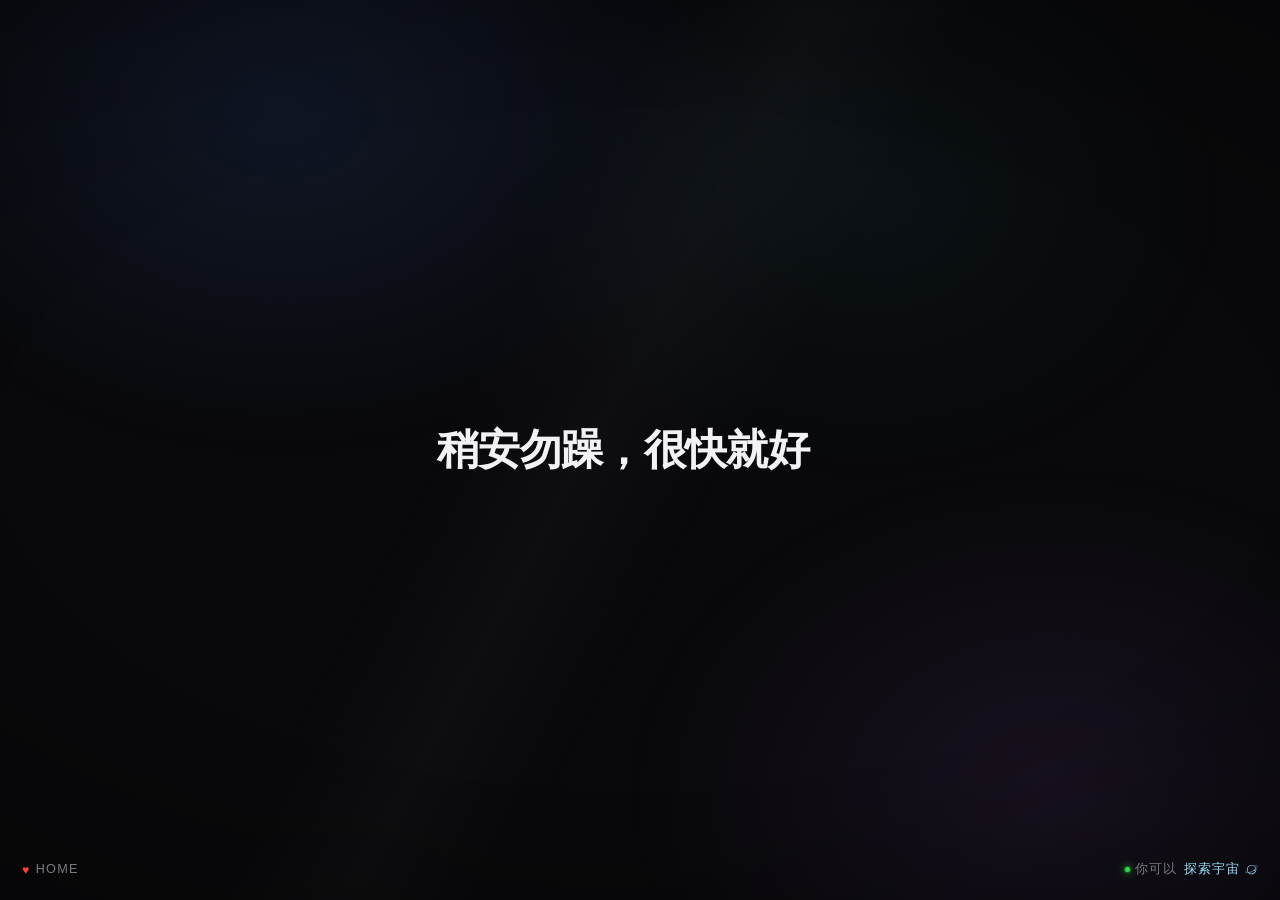
<file: help/index.html>
<!DOCTYPE html><html lang=zh-CN><head><meta charset=UTF-8><meta name=viewport content="width=device-width,initial-scale=1,viewport-fit=cover"><meta name=theme-color content=#08080a><link rel=icon type=image/svg+xml href='data:image/svg+xml,<svg xmlns="http://www.w3.org/2000/svg" viewBox="0 0 48 48" width="48" height="48"><style>g{stroke:%232c2c2c}@media (prefers-color-scheme:dark){g{stroke:%23ffffff}}</style><g stroke-width="4" stroke-linecap="round"><line x1="24" y1="15" x2="24" y2="2"/><line x1="30.36" y1="17.64" x2="38.57" y2="9.43"/><line x1="33" y1="24" x2="43.2" y2="24"/><line x1="30.36" y1="30.36" x2="36.59" y2="36.59"/><line x1="24" y1="33" x2="24" y2="40.4"/><line x1="17.64" y1="30.36" x2="13.39" y2="34.61"/><line x1="15" y1="24" x2="10.4" y2="24"/><line x1="17.64" y1="17.64" x2="15.37" y2="15.37"/></g></svg>'><title>很快就好</title><link rel=stylesheet href="assets/help.css?v=20261113"></head><body><div class=ambient aria-hidden=true></div><div class=grain aria-hidden=true></div><div class=vignette aria-hidden=true></div><main class=stage><h1 class=title>稍安勿躁，很快就好<span class=dots aria-hidden=true><span>.</span><span>.</span><span>.</span></span></h1></main><nav class=corner-meta aria-label=快捷入口><span class=you><i class=live-dot aria-hidden=true></i>你可以</span> <div class=roller><div class=roller-track id=rollerTrack><a class="roller-item tone-a" href=https://yuanhao-o.github.io/SolarSystem target=_blank rel=noopener><span>探索宇宙</span><svg viewBox="0 0 1024 1024"><path d="M864 307.2c-19.2-38.4-89.6-44.8-192-19.2-44.8-38.4-96-51.2-153.6-51.2-153.6 0-281.6 121.6-281.6 275.2v6.4c-70.4 70.4-96 128-76.8 166.4 12.8 25.6 44.8 38.4 89.6 38.4 19.2 0 38.4 0 64-6.4h12.8c51.2 44.8 115.2 76.8 192 76.8 153.6 0 275.2-121.6 275.2-275.2 0-12.8 0-32-6.4-44.8 70.4-70.4 96-128 76.8-166.4m-345.6-38.4c121.6 0 224 89.6 236.8 204.8-19.2 12.8-38.4 32-57.6 44.8-6.4-6.4-19.2-12.8-32-12.8-25.6 0-44.8 19.2-44.8 44.8 0 6.4 0 12.8 6.4 19.2-19.2 12.8-38.4 19.2-57.6 32C492.8 640 416 672 352 691.2c-51.2-44.8-76.8-108.8-76.8-179.2 0-134.4 108.8-243.2 243.2-243.2M172.8 678.4c-12.8-25.6 6.4-76.8 64-134.4 6.4 57.6 32 115.2 70.4 153.6q-105.6 19.2-134.4-19.2m345.6 76.8c-57.6 0-108.8-19.2-147.2-51.2 64-19.2 140.8-44.8 211.2-89.6 19.2-12.8 38.4-19.2 57.6-32 6.4 6.4 19.2 12.8 32 12.8 25.6 0 44.8-19.2 44.8-44.8v-19.2c19.2-12.8 32-25.6 51.2-38.4V512c-12.8 134.4-121.6 243.2-249.6 243.2M787.2 448q-28.8-96-96-153.6c83.2-19.2 140.8-12.8 160 19.2 12.8 25.6-12.8 76.8-64 134.4"/></svg></a><a class="roller-item tone-b" href="https://minghuaji.dpm.org.cn/paint/appreciate?id=b0a15b3767a5c12089ec45563741112b" target=_blank rel=noopener><span>欣赏佳作</span><svg viewBox="0 0 1024 1024"><path d="M512 600c-48 0-88-40-88-88s40-88 88-88 88 40 88 88-40 88-88 88z m0-128c-22.4 0-40 17.6-40 40s17.6 40 40 40 40-17.6 40-40-17.6-40-40-40z"/><path d="M512 688C299.2 688 72 625.6 72 512S299.2 336 512 336s440 62.4 440 176S724.8 688 512 688z m0-304c-224 0-392 67.2-392 128S288 640 512 640s392-67.2 392-128S736 384 512 384z"/><path d="M688 904c-38.4 0-86.4-22.4-137.6-65.6-65.6-54.4-134.4-139.2-190.4-238.4C252.8 416 193.6 188.8 292.8 131.2c44.8-25.6 108.8-6.4 180.8 54.4 65.6 56 134.4 140.8 190.4 238.4 107.2 184 166.4 411.2 67.2 468.8-12.8 8-27.2 11.2-43.2 11.2z m-352-736c-8 0-14.4 1.6-20.8 4.8C262.4 203.2 288 382.4 400 576c54.4 94.4 118.4 174.4 180.8 225.6 54.4 44.8 102.4 64 126.4 49.6 52.8-30.4 27.2-209.6-84.8-403.2-54.4-94.4-118.4-174.4-180.8-225.6-41.6-35.2-78.4-54.4-105.6-54.4z"/><path d="M336 904c-16 0-30.4-3.2-43.2-11.2-99.2-57.6-38.4-284.8 67.2-468.8C416 324.8 484.8 240 550.4 185.6c72-60.8 137.6-80 180.8-54.4 99.2 57.6 38.4 284.8-67.2 468.8C608 699.2 539.2 784 473.6 838.4c-51.2 43.2-99.2 65.6-137.6 65.6z m352-736c-27.2 0-64 19.2-107.2 54.4-62.4 51.2-126.4 132.8-180.8 225.6-112 193.6-137.6 372.8-84.8 403.2 25.6 14.4 72-3.2 126.4-49.6 62.4-51.2 126.4-132.8 180.8-225.6 112-193.6 137.6-372.8 84.8-403.2-4.8-3.2-11.2-4.8-19.2-4.8z"/></svg></a><a class="roller-item tone-c" href=https://yuanhao-o.github.io/rest/ target=_blank rel=noopener><span>休息一下</span><svg viewBox="0 0 1024 1024"><path d="M327.68 112.64a30.72 30.72 0 0 1 30.69952 29.568L358.4 143.36v122.88a30.72 30.72 0 0 1-61.41952 1.152L296.96 266.24V143.36a30.72 30.72 0 0 1 30.72-30.72zM450.56 112.64a30.72 30.72 0 0 1 30.69952 29.568L481.28 143.36v122.88a30.72 30.72 0 0 1-61.41952 1.152L419.84 266.24V143.36a30.72 30.72 0 0 1 30.72-30.72zM573.44 112.64a30.72 30.72 0 0 1 30.69952 29.568L604.16 143.36v122.88a30.72 30.72 0 0 1-61.41952 1.152L542.72 266.24V143.36a30.72 30.72 0 0 1 30.72-30.72zM788.48 849.92a30.72 30.72 0 0 1 1.152 61.41952L788.48 911.36H112.64a30.72 30.72 0 0 1-1.152-61.41952L112.64 849.92h675.84z"/><path d="M788.48 358.4a30.72 30.72 0 0 1 30.69952 29.568L819.2 389.12v184.31488c0.0256 144.10752-83.9168 275.0208-214.8864 335.13984a30.72 30.72 0 1 1-25.63072-55.83872 307.25632 307.25632 0 0 0 179.05664-275.69664L757.76 573.44l-0.00512-153.6h-614.4L143.36 573.44512a307.25632 307.25632 0 0 0 175.81056 277.77024l3.26656 1.52064a30.72 30.72 0 1 1-25.63584 55.83872c-129.65888-59.52-213.2224-188.42112-214.85568-330.81344L81.92 573.44V389.12a30.72 30.72 0 0 1 29.568-30.69952L112.64 358.4h675.84z"/><path d="M788.48 358.4c83.98336 0 152.22272 67.39968 153.57952 151.06048L942.08 512v30.72c0 83.98336-67.39968 152.22272-151.06048 153.57952L788.48 696.32h-12.97408a30.72 30.72 0 0 1-1.152-61.41952l1.152-0.02048H788.48c50.3296 0 91.2384-40.3456 92.14464-90.4704L880.64 542.72v-30.72c0-50.89792-41.26208-92.16-92.16-92.16a30.72 30.72 0 1 1 0-61.44z"/></svg></a><a class="roller-item tone-a" href=https://yuanhao-o.github.io/SolarSystem target=_blank rel=noopener aria-hidden=true tabindex=-1><span>探索宇宙</span><svg viewBox="0 0 1024 1024"><path d="M864 307.2c-19.2-38.4-89.6-44.8-192-19.2-44.8-38.4-96-51.2-153.6-51.2-153.6 0-281.6 121.6-281.6 275.2v6.4c-70.4 70.4-96 128-76.8 166.4 12.8 25.6 44.8 38.4 89.6 38.4 19.2 0 38.4 0 64-6.4h12.8c51.2 44.8 115.2 76.8 192 76.8 153.6 0 275.2-121.6 275.2-275.2 0-12.8 0-32-6.4-44.8 70.4-70.4 96-128 76.8-166.4m-345.6-38.4c121.6 0 224 89.6 236.8 204.8-19.2 12.8-38.4 32-57.6 44.8-6.4-6.4-19.2-12.8-32-12.8-25.6 0-44.8 19.2-44.8 44.8 0 6.4 0 12.8 6.4 19.2-19.2 12.8-38.4 19.2-57.6 32C492.8 640 416 672 352 691.2c-51.2-44.8-76.8-108.8-76.8-179.2 0-134.4 108.8-243.2 243.2-243.2M172.8 678.4c-12.8-25.6 6.4-76.8 64-134.4 6.4 57.6 32 115.2 70.4 153.6q-105.6 19.2-134.4-19.2m345.6 76.8c-57.6 0-108.8-19.2-147.2-51.2 64-19.2 140.8-44.8 211.2-89.6 19.2-12.8 38.4-19.2 57.6-32 6.4 6.4 19.2 12.8 32 12.8 25.6 0 44.8-19.2 44.8-44.8v-19.2c19.2-12.8 32-25.6 51.2-38.4V512c-12.8 134.4-121.6 243.2-249.6 243.2M787.2 448q-28.8-96-96-153.6c83.2-19.2 140.8-12.8 160 19.2 12.8 25.6-12.8 76.8-64 134.4"/></svg></a></div></div></nav><a class=home href=https://yuanhao-o.github.io/ ><span class=heart aria-hidden=true>♥</span>HOME</a><script src=assets/help.js></script><script src=assets/roller.js?v=20261112b></script></body></html>
</file>
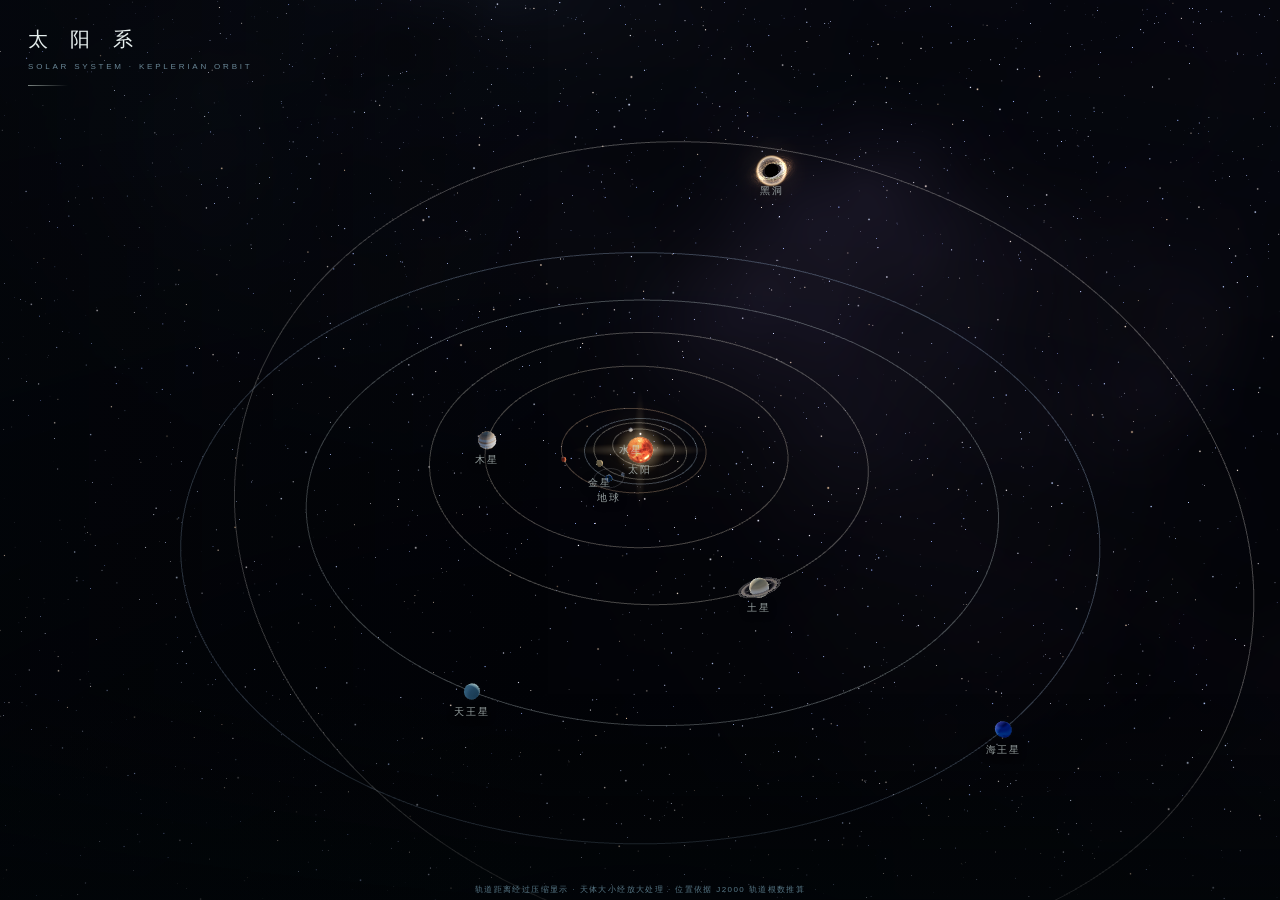
<file: SolarSystem/index.html>
<!DOCTYPE html><html lang=zh-CN><head><meta charset=utf-8><meta content="width=device-width,initial-scale=1,viewport-fit=cover" name=viewport><title>探索宇宙</title><link rel=stylesheet href=assets/page.css?v=20261119b></head><body><canvas id=scene></canvas><canvas id=fx></canvas><div class=vignette></div><div class=label-layer id=labels></div><header class=hud><h1>太 阳 系</h1><div class=sub>SOLAR SYSTEM · KEPLERIAN ORBIT</div><div class=rule></div></header><div class=hint id=hint>拖拽旋转 · 滚轮缩放 · 点击天体 · 键盘 1-9 行星 / M 月球 / B 黑洞 / P 北极星</div><div class=dock id=dock><button class="btn play" id=btnPlay title="播放 / 暂停（空格）"><svg id=icoPause viewBox="0 0 24 24"><rect height=16 rx=1 width=4 x=6 y=4 /><rect height=16 rx=1 width=4 x=14 y=4 /></svg> <svg id=icoPlay viewBox="0 0 24 24" style=display:none><path d="M8 5v14l11-7z"/></svg></button><div class=speed><div class=speed-top><span class=k>时间流速</span><span class=v id=speedVal>1.0 天 / 秒</span></div><input id=speed max=100 min=0 step=1 type=range value=9></div><div class=date id=date>2026 年 11 月 04 日<small>模拟时刻</small></div><div class=sep></div><div class=chips><button class="chip on" data-t=orbit>轨道</button> <button class="chip on" data-t=label>名称</button> <button class="chip on" data-t=stars>星场</button> <button class="chip on" data-t=meteor>流星</button> <button class=chip data-t=scale>真实比例</button></div><div class=sep></div><button class=btn id=btnReset title=复位视角（R）>复位</button> <button class=btn id=btnTop title=俯视视角>俯视</button> <button class=btn id=btnFull title=全屏>全屏</button></div><div class=note>轨道距离经过压缩显示 · 天体大小经放大处理 · 位置依据 J2000 轨道根数推算</div><aside class=panel id=panel><div class=accent id=pAccent></div><button aria-label=关闭 class=close id=panelClose>✕</button><div class=ph><div class=orb id=pOrb></div><div><div class=pzh id=pName>地球</div><div class=pen id=pEn>EARTH</div><div class=ptype id=pType>类地行星</div></div></div><p class=tagline id=pTag></p><div class=sec>基本数据</div><div class=stats id=pStats></div><div class=sec>相对比较</div><div id=pBars></div><div class=sec>值得知道</div><ul class=facts id=pFacts></ul><div class=src>数据来源 · NASA Planetary Fact Sheet / JPL Horizons（历元 J2000）<br>卫星数量随观测持续更新，以最新确认为准。</div></aside><div id=loader><div class=lt>正在构建太阳系</div><div class=lb><i></i></div></div><script src=assets/three.min.js></script><script src=assets/earth-hook.js?v=20261118b></script><script src=assets/solar.tex.js?v=20261118a></script><script src=assets/solar.app.js></script><script src=assets/earth-patch.js?v=20261118h></script><script src=assets/planets-patch.js?v=20261121a></script><script src=assets/idle.js></script></body></html>
</file>
<file: assets/css/home/base.css>
/*! home/base.css */*,::after,::before{box-sizing:border-box}html{-webkit-text-size-adjust:100%}:root{color-scheme:dark;--bg:#0b0d14;--text:#ffffff;--text-sub:rgba(255, 255, 255, 0.6);--glass:rgba(255, 255, 255, 0.08);--glass-border:rgba(255, 255, 255, 0.15);--panel-bg:rgba(20, 24, 36, 0.85);--panel-border:rgba(255, 255, 255, 0.1);--hover-bg:rgba(255, 255, 255, 0.15);--text-shadow:0 2px 8px rgba(0,0,0,0.6);--card-bg:rgba(255, 255, 255, 0.05);--card-border:rgba(255, 255, 255, 0.08);--cal-hover:rgba(255,255,255,0.1);--cal-today-bg:#e63946}[data-theme=light]{color-scheme:light;--bg:#f3f5fb;--text:#141824;--text-sub:rgba(20, 24, 36, 0.6);--glass:rgba(255, 255, 255, 0.4);--glass-border:rgba(255, 255, 255, 0.6);--panel-bg:rgba(255, 255, 255, 0.95);--panel-border:rgba(0, 0, 0, 0.08);--hover-bg:rgba(0, 0, 0, 0.05);--text-shadow:0 2px 8px rgba(255,255,255,0.8);--card-bg:rgba(255, 255, 255, 0.6);--card-border:rgba(0, 0, 0, 0.05);--cal-hover:rgba(0,0,0,0.05);--cal-today-bg:#e63946}body{margin:0;height:100vh;display:flex;overflow:hidden;background-color:var(--bg);color:var(--text);font-family:-apple-system,BlinkMacSystemFont,"Segoe UI",Roboto,"PingFang SC","Microsoft YaHei",sans-serif;transition:background-color .45s ease,color .45s ease}.bg-wrap{position:fixed;inset:0;z-index:-1;background-color:var(--bg)}.bg-img{position:absolute;inset:0;background-size:cover;background-position:center;filter:saturate(.9) contrast(1.05) brightness(.85);animation:bgZoom 30s ease-in-out infinite alternate;opacity:0;transition:opacity 1s ease}.bg-img.loaded{opacity:1}.bg-overlay{position:absolute;inset:0;background:linear-gradient(180deg,rgba(0,0,0,.4) 0,rgba(0,0,0,.6) 100%)}[data-theme=light] .bg-overlay{background:linear-gradient(180deg,rgba(0,0,0,.3) 0,rgba(0,0,0,.5) 100%)}.theme-toggle{position:fixed;top:clamp(16px,2vw,24px);right:clamp(16px,2vw,24px);z-index:50;width:44px;height:44px;display:grid;place-items:center;border-radius:50%;border:1px solid var(--glass-border);background:var(--glass);backdrop-filter:blur(12px);color:var(--text);cursor:pointer;transition:all .3s cubic-bezier(.25, 1, .5, 1)}.theme-toggle:hover{transform:scale(1.05);background:var(--hover-bg)}.theme-toggle svg{width:20px;height:20px;position:absolute;transition:opacity .3s,transform .3s}.theme-toggle .icon-moon{opacity:0;transform:rotate(-90deg) scale(.5)}[data-theme=light] .theme-toggle .icon-sun{opacity:0;transform:rotate(90deg) scale(.5)}[data-theme=light] .theme-toggle .icon-moon{opacity:1;transform:rotate(0) scale(1)}.app-container.split~.theme-toggle{opacity:0;pointer-events:none;transform:translateY(-10px) scale(.9)}
</file>
<file: assets/css/home/layout.css>
/*! home/layout.css */.app-container{display:flex;width:100%;height:100%;transition:transform .5s cubic-bezier(.25, 1, .5, 1)}.main-area{flex:1;display:flex;flex-direction:column;align-items:center;justify-content:center;position:relative;z-index:10;width:100%;height:100%;padding:clamp(20px,4vw,40px);transition:transform .5s cubic-bezier(.25, 1, .5, 1),opacity .5s ease}.app-container.split .main-area{transform:scale(.85) translateX(-10vw);opacity:.6;cursor:pointer}.content-wrap{display:flex;flex-direction:column;align-items:center;width:100%;transition:transform .5s cubic-bezier(.25, 1, .5, 1)}.clock{font-family:ui-rounded,"SF Pro Rounded",-apple-system,sans-serif;font-size:clamp(4rem, 12vw, 9rem);font-weight:600;line-height:1;margin:0;background:linear-gradient(135deg,#fff 0,rgba(255,255,255,.8) 100%);-webkit-background-clip:text;-webkit-text-fill-color:transparent;filter:drop-shadow(0 4px 12px rgba(0,0,0,.4));letter-spacing:-.02em}[data-theme=light] .clock{background:linear-gradient(135deg,#fff 0,rgba(255,255,255,.9) 100%);-webkit-background-clip:text;-webkit-text-fill-color:transparent;filter:drop-shadow(0 4px 12px rgba(0,0,0,.5))}.date-area{display:flex;flex-direction:column;align-items:center;gap:clamp(4px,1vw,8px);margin-top:clamp(10px,2vw,16px);margin-bottom:clamp(30px,6vw,50px);text-align:center;font-weight:500;letter-spacing:.04em;text-shadow:var(--text-shadow);color:#fff}.date-line-1{display:flex;align-items:center;flex-wrap:wrap;justify-content:center;gap:clamp(6px,1.5vw,12px);font-size:clamp(.95rem, 2.5vw, 1.25rem)}.date-line-2{font-size:clamp(.75rem, 1.8vw, .85rem);color:rgba(255,255,255,.8)}.date-holiday{background:#e63946;color:#fff;padding:2px 6px;border-radius:4px;font-size:.75rem;font-weight:600;text-shadow:none}.date-holiday.work{background:#5a6270}.dock{display:flex;flex-wrap:wrap;justify-content:center;gap:clamp(10px,2vw,24px);padding:clamp(12px,2vw,18px) clamp(16px,3vw,26px);border-radius:clamp(20px,4vw,32px);background:var(--glass);border:1px solid var(--glass-border);backdrop-filter:blur(20px);-webkit-backdrop-filter:blur(20px);box-shadow:0 16px 40px -10px rgba(0,0,0,.4);max-width:95vw}.tool-item{position:relative;width:clamp(44px,6vw,64px);height:clamp(44px,6vw,64px);border-radius:clamp(12px,2vw,16px);cursor:pointer;display:flex;align-items:center;justify-content:center;transition:transform .2s cubic-bezier(.34, 1.56, .64, 1);-webkit-tap-highlight-color:transparent;box-shadow:0 4px 12px rgba(0,0,0,.15)}.tool-item:hover{transform:translateY(-4px) scale(1.05)}.tool-item:active{transform:scale(.95)}.tool-item svg{width:100%;height:100%;border-radius:inherit}.tool-item.flat-icon{box-shadow:none;background:0 0}.tool-item.flat-icon svg{filter:drop-shadow(0 4px 10px rgba(0,0,0,.3))}.clock-hand-hour,.clock-hand-min,.clock-hand-sec{transform-origin:50px 50px}.emoji-char{font-size:clamp(32px, 4vw, 46px);line-height:1;filter:drop-shadow(0 4px 10px rgba(0,0,0,.3));transition:transform .2s cubic-bezier(.34, 1.56, .64, 1);user-select:none}.tool-item:active .emoji-char{transform:scale(.85)}
</file>
<file: assets/css/home/panel.css>
/*! home/panel.css */.side-panel{position:fixed;top:0;right:0;width:50vw;min-width:380px;max-width:800px;height:100vh;height:100dvh;background:var(--panel-bg);border-left:1px solid var(--panel-border);backdrop-filter:blur(30px);-webkit-backdrop-filter:blur(30px);z-index:40;transform:translateX(100%);opacity:0;pointer-events:none;display:flex;flex-direction:column;padding:clamp(20px,4vw,40px);transition:transform .5s cubic-bezier(.25, 1, .5, 1),opacity .5s cubic-bezier(.25, 1, .5, 1)}.side-panel.open{transform:translateX(0);opacity:1;pointer-events:auto}.panel-header{display:flex;justify-content:space-between;align-items:center;margin-bottom:clamp(20px,4vw,30px);flex-shrink:0}.panel-title{font-size:clamp(1.2rem, 3vw, 1.5rem);font-weight:600;margin:0}.panel-close{background:var(--hover-bg);border:none;width:36px;height:36px;border-radius:50%;cursor:pointer;color:var(--text);display:grid;place-items:center;transition:background .2s}.panel-close:hover{background:var(--glass-border)}.panel-content{flex:1;overflow-y:auto;display:none;padding-bottom:20px}.panel-content.active{display:block;animation:fadeIn .4s ease}#panel-clock.active{display:flex;flex-direction:column;align-items:center;height:100%}.big-clock-display{font-family:ui-rounded,sans-serif;font-size:clamp(4rem, 10vw, 7rem);font-weight:600;text-align:center;letter-spacing:-.04em;line-height:1;text-shadow:0 4px 20px rgba(0,0,0,.1)}.pomo-module{width:100%;max-width:340px;background:var(--card-bg);border:1px solid var(--card-border);border-radius:24px;padding:clamp(16px,3vw,24px);display:flex;flex-direction:column;align-items:center;position:relative;backdrop-filter:blur(10px);margin-top:auto;margin-bottom:20px}.pomo-header{width:100%;display:flex;justify-content:space-between;align-items:center;font-size:clamp(.9rem, 2vw, 1rem);font-weight:600;color:var(--text-sub);margin-bottom:20px}.pomo-settings-btn{background:0 0;border:none;color:var(--text-sub);cursor:pointer;padding:4px;border-radius:8px;transition:background .2s}.pomo-settings-btn:hover{background:var(--hover-bg);color:var(--text)}.pomo-settings-btn svg{width:20px;height:20px}.pomo-settings-pop{display:none;position:absolute;top:60px;right:20px;background:var(--panel-bg);border:1px solid var(--panel-border);padding:16px;border-radius:16px;z-index:10;box-shadow:0 10px 30px rgba(0,0,0,.2);flex-direction:column;gap:12px}.pomo-settings-pop.show{display:flex}.pomo-settings-pop label{font-size:.9rem;display:flex;justify-content:space-between;align-items:center;gap:10px}.pomo-settings-pop input{width:60px;padding:6px 8px;border-radius:8px;border:1px solid var(--line);background:var(--glass);color:var(--text);font-size:.9rem;outline:0}.pomo-settings-pop button{background:#4f6ef7;color:#fff;border:none;padding:8px 12px;border-radius:8px;cursor:pointer;font-size:.9rem;font-weight:600;margin-top:4px}.pomo-ring-wrap{position:relative;width:clamp(140px,40vw,180px);height:clamp(140px,40vw,180px);margin-bottom:20px}.pomo-ring-svg{width:100%;height:100%;transform:rotate(-90deg)}.pomo-track{fill:none;stroke:var(--line);stroke-width:6}.pomo-bar{fill:none;stroke:#e63946;stroke-width:6;stroke-linecap:round;stroke-dasharray:276.46;stroke-dashoffset:0;transition:stroke-dashoffset .5s linear}.pomo-time{position:absolute;inset:0;display:flex;align-items:center;justify-content:center;font-family:ui-rounded,sans-serif;font-size:clamp(1.8rem, 5vw, 2.4rem);font-weight:600;font-variant-numeric:tabular-nums;color:var(--text)}.pomo-controls{display:flex;gap:16px}.pomo-btn{padding:clamp(8px,2vw,10px) clamp(16px,4vw,24px);border-radius:14px;border:1px solid var(--glass-border);background:var(--glass);color:var(--text);font-size:clamp(.85rem, 2vw, 1rem);font-weight:600;cursor:pointer;transition:all .2s;backdrop-filter:blur(10px)}.pomo-btn:hover{background:var(--hover-bg)}.pomo-btn:active{transform:scale(.96)}.calendar-header{display:grid;grid-template-columns:repeat(7,1fr);text-align:center;font-weight:600;color:var(--text-sub);margin-bottom:8px;font-size:clamp(.8rem, 2vw, .95rem)}.calendar-grid{display:grid;grid-template-columns:repeat(7,1fr);gap:clamp(2px,1vw,4px)}.cal-day{aspect-ratio:1/0.94;display:flex;flex-direction:column;align-items:center;justify-content:center;border-radius:12px;cursor:default;transition:background .2s;margin:0}.cal-day:hover{background:var(--cal-hover)}.cal-day.other-month{opacity:.25}.cal-solar{font-size:clamp(1rem, 3vw, 1.35rem);font-weight:600;line-height:1.2}.cal-lunar{font-size:clamp(.6rem, 1.8vw, .75rem);color:var(--text-sub);transform:scale(.9);margin-top:2px;white-space:nowrap}.cal-day.today{background:var(--cal-today-bg);color:#fff;box-shadow:0 4px 12px rgba(230,57,70,.3)}.cal-day.today .cal-lunar{color:rgba(255,255,255,.9)}.cal-day.today:hover{background:var(--cal-today-bg)}.today-btn{background:var(--glass);border:1px solid var(--glass-border);color:var(--text);font-size:clamp(.75rem, 1.8vw, .85rem);font-weight:600;padding:6px 14px;border-radius:999px;cursor:pointer;transition:background .2s}.today-btn:hover{background:var(--hover-bg)}.weather-search-container{position:relative;margin-bottom:24px}.weather-search-container input{width:100%;padding:clamp(10px,2vw,14px) clamp(14px,3vw,20px);padding-right:50px;border-radius:24px;border:1px solid var(--card-border);background:var(--card-bg);color:var(--text);font-size:clamp(.9rem, 2vw, 1rem);outline:0;backdrop-filter:blur(10px);transition:border-color .3s}.weather-search-container input:focus{border-color:#4f6ef7}.weather-search-container button{position:absolute;right:6px;top:6px;bottom:6px;width:38px;border-radius:50%;border:none;background:#4f6ef7;color:#fff;cursor:pointer;display:grid;place-items:center;transition:background .3s}.weather-search-container button:hover{background:#3b56cc}.weather-hero{display:flex;flex-direction:column;align-items:center;margin-bottom:30px}.weather-hero-city{font-size:clamp(1rem, 2.5vw, 1.2rem);font-weight:600;margin-bottom:10px}.weather-hero-main{display:flex;align-items:center;gap:20px;flex-wrap:wrap;justify-content:center}.weather-hero-temp{font-size:clamp(3.5rem, 10vw, 5rem);font-weight:300;line-height:1;letter-spacing:-.05em}.weather-hero-desc{font-size:clamp(1.2rem, 3vw, 1.5rem);font-weight:700;margin-bottom:4px}.weather-grid{display:grid;grid-template-columns:repeat(auto-fit,minmax(130px,1fr));gap:12px;margin-bottom:30px}.weather-card{background:var(--card-bg);border:1px solid var(--card-border);border-radius:16px;padding:clamp(12px,2vw,16px);display:flex;flex-direction:column;justify-content:center;backdrop-filter:blur(10px)}.weather-card-title{font-size:clamp(.75rem, 1.8vw, .85rem);color:var(--text-sub);margin-bottom:8px;display:flex;align-items:center;gap:6px}.weather-card-value{font-size:clamp(1.2rem, 3vw, 1.5rem);font-weight:600}.weather-forecast-title{font-size:clamp(1rem, 2vw, 1.1rem);font-weight:600;margin-bottom:16px}.weather-forecast{display:flex;gap:10px;overflow-x:auto;padding-bottom:10px;scrollbar-width:none}.weather-forecast::-webkit-scrollbar{display:none}.forecast-item{flex:1;min-width:clamp(70px,20vw,80px);background:var(--card-bg);border:1px solid var(--card-border);border-radius:16px;padding:clamp(10px,2vw,16px) 10px;display:flex;flex-direction:column;align-items:center;backdrop-filter:blur(10px)}.forecast-item svg{width:clamp(24px,4vw,28px);height:clamp(24px,4vw,28px);margin:6px 0}.forecast-temp{font-weight:600;font-size:clamp(.85rem, 2vw, .95rem)}.forecast-date{font-size:clamp(.75rem, 1.8vw, .85rem);color:var(--text-sub);margin-bottom:4px}.toast{position:fixed;bottom:40px;left:0;right:0;width:fit-content;max-width:calc(100vw - 32px);margin-left:auto;margin-right:auto;white-space:nowrap;overflow:hidden;text-overflow:ellipsis;transform:translateY(20px);background:var(--panel-bg);padding:12px 24px;border-radius:999px;border:1px solid var(--panel-border);backdrop-filter:blur(10px);font-size:.9rem;opacity:0;transition:all .3s ease;pointer-events:none;z-index:100;box-shadow:0 10px 30px rgba(0,0,0,.2)}.toast.show{opacity:1;transform:translateY(0)}.particle{position:fixed;width:8px;height:8px;border-radius:2px;pointer-events:none;z-index:999}@keyframes fadeIn{from{opacity:0;transform:translateY(10px)}to{opacity:1;transform:translateY(0)}}
</file>
<file: assets/css/home/extra.css>
/*! home/extra.css */@media (max-aspect-ratio:1/1){.main-area{justify-content:flex-start;padding-top:15vh}.app-container.split{flex-direction:column}.app-container.split .main-area{transform:scale(.8) translateY(-2vh);height:40vh;width:100vw;padding-top:5vh}.side-panel{width:100vw;min-width:100vw;max-width:100vw;height:60vh;top:40vh;left:0;right:auto;border-left:none;border-top:1px solid var(--panel-border);border-radius:24px 24px 0 0;transform:translateY(100%);box-shadow:0 -10px 40px rgba(0,0,0,.2)}.side-panel.open{transform:translateY(0)}}
</file>
<file: assets/css/home/mobile.css>
.side-panel>.panel-content{min-height:0}.clock,.date-area,.dock{-webkit-touch-callout:none}@media (max-width:720px){body{height:100vh;height:100dvh}.main-area{justify-content:center;padding:max(10px,env(safe-area-inset-top)) max(12px,env(safe-area-inset-right)) max(10px,env(safe-area-inset-bottom)) max(12px,env(safe-area-inset-left))}.content-wrap{flex:1;justify-content:flex-start;padding:20vh 0 2vh}.clock{font-size:min(23vw, 19vh);letter-spacing:-.03em}.date-area{margin-top:1.2vh;margin-bottom:0;gap:6px;padding:0 4px}.date-line-1{font-size:clamp(.95rem, 4.2vw, 1.15rem);gap:8px;line-height:1.4}.date-line-2{font-size:clamp(.66rem, 3vw, .8rem);line-height:1.5;text-wrap:pretty;opacity:.92}.dock{flex:none;flex-wrap:nowrap;margin-top:auto;gap:clamp(8px,2.6vw,14px);padding:clamp(10px,2.6vw,14px) clamp(12px,3.6vw,18px);border-radius:26px;max-width:100%}.tool-item{width:clamp(46px,13vw,56px);height:clamp(46px,13vw,56px);border-radius:15px;-webkit-tap-highlight-color:transparent}.tool-item:hover{transform:none}.emoji-char{font-size:clamp(30px, 8.6vw, 38px)}.theme-toggle{top:max(12px,env(safe-area-inset-top));right:max(14px,env(safe-area-inset-right));width:42px;height:42px}.app-container.split{flex-direction:column}.app-container.split .main-area{flex:none;transform:none;opacity:.9;height:32vh;height:32dvh;width:100%;padding:max(8px,env(safe-area-inset-top)) 12px 0;overflow:hidden}.app-container.split .content-wrap{padding:0;justify-content:center;gap:0;transform:none}.app-container.split .clock{font-size:clamp(2.1rem, 9.5vw, 2.9rem);line-height:1.05}.app-container.split .date-area{margin:2px 0 6px;gap:2px}.app-container.split .date-line-1{font-size:clamp(.72rem, 3.2vw, .86rem)}.app-container.split .date-line-2{display:none}.app-container.split .dock{margin-top:8px;gap:7px;padding:6px 10px;border-radius:16px}.app-container.split .tool-item{width:34px;height:34px;border-radius:10px}.app-container.split .emoji-char{font-size:22px}.side-panel{top:auto;bottom:0;left:0;right:0;width:100%;min-width:0;max-width:none;height:68vh;height:68dvh;padding:14px clamp(16px,5vw,22px) calc(14px + env(safe-area-inset-bottom));border-left:none;border-top:1px solid var(--panel-border);border-radius:22px 22px 0 0;transform:translateY(100%);box-shadow:0 -12px 40px rgba(0,0,0,.28)}.side-panel.open{transform:translateY(0)}.side-panel::before{content:"";flex:none;width:40px;height:4px;border-radius:2px;background:var(--glass-border);margin:-4px auto 10px}.panel-header{margin-bottom:12px}.panel-title{font-size:1.15rem}.side-panel.open .panel-content{-webkit-overflow-scrolling:touch;overscroll-behavior:contain}#panel-clock.active{height:auto;min-height:100%}.app-container.split .big-clock-display,.side-panel .big-clock-display{font-size:clamp(2.6rem, 13vw, 3.4rem);margin-top:0!important;margin-bottom:14px!important}.pomo-module{margin-top:0;margin-bottom:8px;max-width:none;padding:14px;border-radius:18px}.pomo-ring-wrap{width:clamp(120px,34vw,150px);height:clamp(120px,34vw,150px);margin-bottom:14px}.pomo-header{margin-bottom:12px}.cal-day{aspect-ratio:1/1.02;border-radius:10px}.cal-solar{font-size:clamp(.9rem, 4.4vw, 1.1rem)}.cal-lunar{font-size:clamp(.55rem, 2.6vw, .68rem);transform:none;margin-top:1px}.calendar-grid{gap:2px}.weather-hero-temp{font-size:clamp(3rem, 15vw, 4rem)}.weather-grid{grid-template-columns:1fr 1fr}.forecast-item{min-width:84px}.toast{bottom:calc(24px + env(safe-area-inset-bottom));max-width:calc(100vw - 32px);text-align:center}}@media (max-height:520px) and (orientation:landscape){body{height:100vh;height:100dvh}.main-area{padding:max(8px,env(safe-area-inset-top)) 16px max(8px,env(safe-area-inset-bottom))}.content-wrap{padding:0}.clock{font-size:min(13vh, 9vw)}.date-area{margin-top:4px;margin-bottom:10px}.date-line-1{font-size:clamp(.8rem, 2.4vw, .95rem)}.date-line-2{font-size:clamp(.66rem, 2vw, .78rem);text-wrap:pretty}.dock{gap:10px;padding:8px 12px;border-radius:20px}.tool-item{width:clamp(38px,10vh,46px);height:clamp(38px,10vh,46px);border-radius:12px}.side-panel{top:0;bottom:auto;left:auto;right:0;width:min(78vw,560px);min-width:0;max-width:none;height:100vh;height:100dvh;padding:12px 16px;border-left:1px solid var(--panel-border);border-top:none;border-radius:0;transform:translateX(100%)}.side-panel.open{transform:translateX(0)}.side-panel::before{display:none}.app-container.split .main-area{flex:none;transform:none;width:calc(100% - min(78vw,560px));height:100%;padding:8px;opacity:1}.app-container.split .clock{font-size:clamp(1.9rem, 4.6vw, 2.6rem)}.app-container.split .date-area{margin:2px 0 8px;gap:2px}.app-container.split .date-line-1{font-size:clamp(.7rem, 1.6vw, .82rem)}.app-container.split .date-line-2{display:none}.app-container.split .dock{gap:6px;padding:6px 8px;border-radius:14px}.app-container.split .tool-item{width:32px;height:32px;border-radius:9px}.app-container.split .emoji-char{font-size:20px}.big-clock-display{font-size:clamp(2rem, 6vw, 2.8rem);margin-top:0!important;margin-bottom:10px!important}.pomo-module{margin-top:0;margin-bottom:6px;padding:12px}.pomo-header{margin-bottom:10px}.pomo-ring-wrap{width:120px;height:120px;margin-bottom:10px}.pomo-time{font-size:1.45rem}}
</file>
<file: assets/css/home/help-fab.css>
/*! home/help-fab.css —— 主页右下角「帮助」入口
 *  z-index 20：高于主内容(10)、低于侧边面板(40)，面板打开时会被自然遮住。 */

.help-fab {
  position: fixed;
  right: clamp(12px, 2vw, 20px);
  bottom: clamp(12px, 2vw, 20px);
  z-index: 20;
  width: 34px;
  height: 34px;
  display: grid;
  place-items: center;
  border-radius: 50%;
  border: 1px solid var(--glass-border);
  background: var(--glass);
  -webkit-backdrop-filter: blur(12px);
  backdrop-filter: blur(12px);
  color: var(--text);
  text-decoration: none;
  opacity: .5;
  -webkit-tap-highlight-color: transparent;
  transition: opacity .3s ease,
              transform .3s cubic-bezier(.25, 1, .5, 1),
              background-color .3s ease;
}

.help-fab:hover,
.help-fab:focus-visible {
  opacity: 1;
  transform: scale(1.08);
  background: var(--hover-bg);
  outline: none;
}

.help-fab:focus-visible {
  box-shadow: 0 0 0 2px var(--glass-border);
}

.help-fab:active {
  transform: scale(.95);
}

.help-fab svg {
  width: 18px;
  height: 18px;
}

@media (max-width: 720px) {
  .help-fab {
    width: 28px;
    height: 28px;
    right: max(8px, env(safe-area-inset-right));
    bottom: max(8px, env(safe-area-inset-bottom));
    opacity: .6;
  }

  .help-fab svg {
    width: 15px;
    height: 15px;
  }
}

@media (hover: none) {
  .help-fab { opacity: .6; }
}
</file>
<file: assets/css/404.css>
:root{--text-main:#2c2c2c;--text-sub:#888888;--line-color:rgba(0, 0, 0, 0.08);--line-strong:rgba(0, 0, 0, 0.15);--accent:#a56a3f}*{box-sizing:border-box}html{background-color:#cfc9c0}body,html{height:100%;margin:0;background-color:#cfc9c0;background-image:radial-gradient(115% 85% at 50% -12%,#fff 0,#f1eee9 40%,#e3ded6 74%,#cfc9c0 100%);background-attachment:fixed;display:flex;flex-direction:column;align-items:center;justify-content:center;font-family:-apple-system,BlinkMacSystemFont,"Segoe UI","PingFang SC","Helvetica Neue",sans-serif;-webkit-font-smoothing:antialiased;overflow:hidden}.stage{width:min(80vw,900px);aspect-ratio:940/633;display:flex;align-items:center;justify-content:center;z-index:2;position:relative;margin-top:10vh;overflow:visible}#cassette{width:100%;height:100%;display:block;-webkit-tap-highlight-color:transparent;overflow:visible;cursor:pointer}.controls{margin-top:16px;display:flex;align-items:center;justify-content:center;gap:40px;height:48px;z-index:3;width:100%}.controls #btnListMobile,.controls #btnNext,.controls #btnPlayPause,.controls #btnPrev{transition:opacity .3s,visibility .3s}.controls:not(.is-playing) #btnListMobile,.controls:not(.is-playing) #btnNext,.controls:not(.is-playing) #btnPlayPause,.controls:not(.is-playing) #btnPrev{opacity:0;visibility:hidden;pointer-events:none}.btn-icon{background:0 0;border:none;padding:8px;cursor:pointer;color:var(--text-main);display:flex;align-items:center;justify-content:center;transition:color .2s,transform .1s;-webkit-tap-highlight-color:transparent}.btn-icon:hover{color:var(--accent)}.btn-icon:active{transform:scale(.92)}.btn-icon svg{width:20px;height:20px;fill:none;stroke:currentColor;stroke-width:1.2;stroke-linecap:round;stroke-linejoin:round}.btn-play svg{width:28px;height:28px}.btn-list-pos{position:absolute;right:-5px;bottom:35px;z-index:10}#btnListMobile{display:none}.status-text{font-size:11px;color:var(--text-sub);margin-top:12px;height:16px;letter-spacing:1px;font-weight:400;opacity:1;transition:opacity .3s;text-transform:uppercase;width:100vw;display:block;text-align:center;text-indent:1px}.progress-wrap{width:100vw;display:flex;justify-content:center;align-items:center;gap:10px;margin-top:4px;height:14px;opacity:0;visibility:hidden;transition:opacity .3s,visibility .3s}.progress-wrap.show{opacity:1;visibility:visible}.time-text{font-size:10px;color:var(--text-sub);letter-spacing:.5px}.progress-container{position:relative;width:180px;height:14px;display:flex;align-items:center}.progress-container::before{content:'';position:absolute;left:0;right:0;top:50%;transform:translateY(-50%);height:2px;background:var(--line-strong);border-radius:1px}.progress-fill{position:absolute;left:0;top:50%;transform:translateY(-50%);height:2px;background:var(--accent);border-radius:1px;pointer-events:none;width:0%;z-index:1}.progress-bar{position:absolute;left:0;width:100%;height:14px;background:0 0;-webkit-appearance:none;outline:0;cursor:pointer;z-index:2;margin:0}.progress-bar::-webkit-slider-runnable-track{height:2px;background:0 0;border:none}.progress-bar::-webkit-slider-thumb{-webkit-appearance:none;width:8px;height:8px;border-radius:50%;background:var(--accent);margin-top:-3px;transition:transform .1s;box-shadow:0 1px 3px rgba(0,0,0,.1)}.progress-bar:hover::-webkit-slider-thumb{transform:scale(1.3)}.progress-bar::-moz-range-track{height:2px;background:0 0;border:none}.progress-bar::-moz-range-thumb{width:8px;height:8px;border-radius:50%;background:var(--accent);border:none}.playlist-popover{position:fixed;top:50%;left:calc(50% + 440px);transform:translateY(-50%) translateX(10px);width:340px;height:calc(min(80vw,900px) * .5);max-height:65vh;background:0 0;display:flex;flex-direction:column;opacity:0;visibility:hidden;transition:all .3s cubic-bezier(.25, .8, .25, 1);z-index:10;border-top:1px solid var(--line-strong);border-bottom:1px solid var(--line-strong)}.playlist-popover.show{opacity:1;visibility:visible;transform:translateY(-50%) translateX(0)}.playlist-header{padding:12px 16px 10px;font-size:12px;color:var(--text-main);font-weight:500;letter-spacing:1.5px;text-transform:uppercase;border-bottom:1px solid var(--line-color);display:flex;flex-direction:column;align-items:flex-start;gap:0;text-shadow:0 1px 3px rgba(255,255,255,.9)}.playlist-header .count-badge{display:inline-flex;align-items:center;justify-content:center;background-color:var(--accent);color:#f1f1f1;font-size:11px;height:16px;padding:0 6px;border-radius:8px;font-weight:600;letter-spacing:0;text-shadow:none;margin-bottom:0}.playlist-header-row{display:flex;justify-content:space-between;align-items:center;width:100%;margin-top:-1.5px}.playlist-header-left{display:flex;align-items:center;gap:8px}.playlist-header span{font-size:11px;color:var(--text-sub);letter-spacing:1px}.clear-btn{background:0 0;border:none;padding:4px;color:var(--text-sub);cursor:pointer;display:flex;align-items:center;transition:color .2s}.clear-btn svg{width:14px;height:14px;fill:none;stroke:currentColor;stroke-width:1.5}#btnClearPlaylist:hover{color:#d9534f}#btnPlayMode:hover{color:var(--accent)}.playlist-list{flex:1;overflow-y:auto;min-height:100px}.playlist-list::-webkit-scrollbar{width:2px}.playlist-list::-webkit-scrollbar-thumb{background:var(--line-strong)}.playlist-item{display:flex;align-items:center;padding:12px 16px;font-size:13px;color:var(--text-main);cursor:pointer;border-bottom:1px solid rgba(0,0,0,.04);transition:color .2s;letter-spacing:.5px;text-shadow:0 1px 3px rgba(255,255,255,.9)}.playlist-item:hover{color:var(--accent)}.playlist-item.active,.playlist-item.active .idx,.playlist-item.active .name{color:var(--accent);font-weight:500}.playlist-item .idx{width:28px;color:var(--text-sub);font-size:11px}.playlist-item .name{flex:1;white-space:nowrap;overflow:hidden;text-overflow:ellipsis}.playlist-item .del-btn{opacity:0;background:0 0;border:none;color:var(--text-sub);cursor:pointer;padding:4px;font-size:14px;transition:color .2s,opacity .2s}.playlist-item:hover .del-btn{opacity:1}.playlist-item .del-btn:hover{color:#d9534f}.playlist-add-area{padding:12px 16px;border-top:1px solid var(--line-color);display:flex;gap:10px;align-items:center}.playlist-add-area input[type=text]{flex:1;border:none;border-bottom:1px solid var(--line-strong);background:0 0;padding:4px 0;font-size:12px;color:var(--text-main);outline:0;transition:border-color .2s;font-family:inherit;letter-spacing:.5px;min-width:60px}.playlist-add-area input[type=text]::placeholder{color:var(--text-sub);font-weight:300}.playlist-add-area input[type=text]:focus{border-color:var(--accent)}.playlist-add-area button{background:0 0;border:none;color:var(--text-main);font-size:12px;cursor:pointer;padding:4px;transition:color .2s;letter-spacing:1px}.playlist-add-area button:hover{color:var(--accent)}.playlist-add-area .upload-btn svg,.volume-wrapper .upload-btn svg{width:16px;height:16px;stroke:currentColor;stroke-width:1.2;fill:none}.loading-text{text-align:center;padding:30px 20px;font-size:11px;color:var(--text-sub);letter-spacing:1px;text-shadow:0 1px 3px rgba(255,255,255,.9)}.volume-wrapper{display:flex;align-items:center;position:relative}.vol-slider{width:0;opacity:0;height:2px;background:var(--line-strong);-webkit-appearance:none;transition:all .3s ease;margin-left:0;outline:0;cursor:pointer}.vol-slider::-webkit-slider-thumb{-webkit-appearance:none;appearance:none;width:8px;height:8px;border-radius:50%;background:var(--text-main);cursor:pointer;transition:background .2s}.vol-slider::-webkit-slider-thumb:hover{background:var(--accent)}.volume-wrapper.active .vol-slider,.volume-wrapper:hover .vol-slider{width:50px;opacity:1;margin-left:8px}#statusLightInner{transition:fill .5s}.light-playing #statusLightInner{animation:breath-green 2.5s infinite ease-in-out}.light-paused #statusLightInner{animation:breath-red 2.5s infinite ease-in-out}@keyframes breath-green{0%,100%{fill:#d1e8d1;opacity:.5}50%{fill:#93c993;opacity:.9}}@keyframes breath-red{0%,100%{fill:#eed5d5;opacity:.5}50%{fill:#d99898;opacity:.9}}.custom-confirm-mask{position:absolute;inset:0;background:rgba(255,255,255,.4);backdrop-filter:blur(6px);-webkit-backdrop-filter:blur(6px);display:flex;align-items:center;justify-content:center;z-index:10;opacity:0;visibility:hidden;transition:all .2s ease;border-radius:inherit}.custom-confirm-mask.show{opacity:1;visibility:visible}.custom-confirm-box{background:0 0;padding:20px 30px;text-align:center;color:var(--text-main);text-shadow:0 1px 3px rgba(255,255,255,.9)}.custom-confirm-box p{margin:0 0 24px 0;font-size:14px;letter-spacing:1px}.custom-confirm-actions{display:flex;gap:24px;justify-content:center}.custom-confirm-actions button{background:0 0;border:none;color:var(--text-sub);font-size:13px;cursor:pointer;padding:8px 12px;letter-spacing:1px;transition:color .2s}.custom-confirm-actions button:hover{color:var(--text-main)}.custom-confirm-actions button.confirm{color:#d9534f}.custom-confirm-actions button.confirm:hover{color:#b52b27}#btnShuffleList:hover{color:var(--accent)}.about-link{position:fixed;bottom:calc(18px + env(safe-area-inset-bottom));left:calc(20px + env(safe-area-inset-left));font-size:11.5px;line-height:1.4;color:var(--text-sub);text-decoration:none;letter-spacing:0.1em;font-weight:500;transition:color .2s;z-index:1000;text-transform:uppercase;opacity:.8}.about-link:hover{color:var(--accent);opacity:1}@media (max-width:1150px){body{justify-content:center;padding-top:0;padding-bottom:20vh}.stage{width:95vw;margin-top:0}.controls{gap:24px;margin-top:24px}#btnListDesktop{display:none}#btnListMobile{display:flex}.playlist-popover{top:auto;bottom:0;left:0;right:0;width:100%;height:auto;max-height:25vh;transform:translateY(calc(100% + 110px));background:0 0;border:none;border-top:1px solid var(--line-strong);box-shadow:none;z-index:100}.playlist-popover.show{transform:translateY(0)}.playlist-list{max-height:none}}.page-404{position:fixed;top:26px;left:50%;transform:translateX(-50%);display:flex;flex-direction:column;align-items:center;gap:4px;z-index:5;pointer-events:none;user-select:none;-webkit-user-select:none}.page-404-code{display:block;font-family:inherit;font-size:clamp(30px, 4.4vw, 56px);font-weight:800;line-height:1;letter-spacing:.2em;padding-left:.2em;color:transparent;-webkit-text-stroke:1.1px rgba(44,44,44,0.34)}.page-404-hint{display:block;font-size:10px;font-weight:400;letter-spacing:.3em;padding-left:.3em;color:var(--text-sub);opacity:.9}@media (max-height:720px){.page-404{top:12px}.page-404-code{font-size:28px}}@media (max-width:1150px){.page-404{position:relative;top:auto;left:auto;transform:none;margin-top:10vh;gap:3px}.page-404-code{font-size:30px;-webkit-text-stroke-width:1px}.page-404-hint{font-size:9px}}.loader{width:75px;height:60px;position:relative;display:flex;justify-items:center;align-items:center;margin-top:6px}.loader .cup{position:absolute;width:20px;height:14px;background-color:#fff;border:1px solid #2e2e2e;z-index:1;border-radius:2px 2px 8px 8px;animation:expansion 6s infinite ease-in-out;transform-origin:center}.cup::after{content:"";position:absolute;top:-2px;width:calc(100% - 2px);height:2px;background:#fed59fca;border:1px solid #2e2e2ebe;border-radius:50%}.cup::before{content:"";position:absolute;top:12px;width:calc(100% - 2px);height:3px;background:#ffffff00;border:1px solid #2e2e2e;border-top:none;border-radius:50%;z-index:-1}.loader .cup .cup-handle{position:absolute;width:4px;height:8px;background-color:#fff;border:1px solid #2e2e2e;right:-4px;top:2px;border-radius:2px 8px 16px 2px}.loader .cup .smoke{position:absolute;bottom:100%;left:50%;width:12px;height:20px;background:rgba(107,102,102,.433);border-radius:50%;transform:translateX(-50%);animation:rise 6s infinite ease-in-out;filter:blur(8px)}.loader .cup .smoke.one{animation-delay:0s}.loader .cup .smoke.two{animation-delay:1s}.loader .cup .smoke.three{animation-delay:2s}.loader .load{position:absolute;font-size:8px;opacity:.7;top:45%;left:50%;transform:translateX(-50%);z-index:-1;white-space:nowrap}@keyframes expansion{0%{width:20px;transform:translateX(0)}40%{width:100%;transform:translateX(0)}80%{width:20px;transform:translateX(48px)}90%{width:100%;transform:translateX(0)}100%{width:20px;transform:translateX(0)}}@keyframes rise{0%{transform:translate(-50%,0) scale(.4);opacity:0}30%{opacity:.7}60%{opacity:.4}100%{transform:translate(-50%,-90px) scale(1);opacity:0}}
@media (max-width:400px){.about-link{font-size:10.5px;letter-spacing:0.06em}}
</file>
<file: help/assets/help.css>
:root{color-scheme:dark;--bg-base:#08080a;--title:#f2f2f4;--home:#7a7a81;--home-hover:#e8e8ec;--live:#32d74b;--heart:#ff453a}*{margin:0;padding:0;box-sizing:border-box}html,body{height:100%}body{background-color:var(--bg-base);color:var(--title);font-family:-apple-system,BlinkMacSystemFont,"SF Pro SC","SF Pro Text","Helvetica Neue","PingFang SC","Hiragino Sans GB","Microsoft YaHei","Segoe UI",Roboto,Arial,sans-serif;-webkit-font-smoothing:antialiased;-moz-osx-font-smoothing:grayscale;text-rendering:optimizeLegibility;overflow:hidden;position:relative}.ambient{position:fixed;inset:0;pointer-events:none;z-index:0;background:radial-gradient(58vmax 44vmax at 22% 12%,rgba(58,96,180,0.16),transparent 62%),radial-gradient(52vmax 40vmax at 82% 88%,rgba(126,74,168,0.13),transparent 64%),radial-gradient(40vmax 32vmax at 68% 22%,rgba(38,130,150,0.07),transparent 70%);animation:breathe 16s ease-in-out infinite alternate}.ambient::after{content:"";position:absolute;inset:0;background:linear-gradient(118deg,transparent 38%,rgba(255,255,255,0.022) 47%,transparent 56%)}.grain{position:fixed;inset:0;z-index:1;pointer-events:none;opacity:.5;mix-blend-mode:overlay;background-image:url("data:image/svg+xml;utf8,<svg xmlns='http://www.w3.org/2000/svg' width='180' height='180'><filter id='n'><feTurbulence type='fractalNoise' baseFrequency='0.85' numOctaves='3' stitchTiles='stitch'/><feColorMatrix type='saturate' values='0'/></filter><rect width='180' height='180' filter='url(%23n)' opacity='0.32'/></svg>")}.vignette{position:fixed;inset:0;z-index:1;pointer-events:none;background:radial-gradient(120% 90% at 50% 50%,transparent 42%,rgba(0,0,0,0.55) 100%)}.stage{position:relative;z-index:2;min-height:100vh;min-height:100dvh;display:flex;flex-direction:column;align-items:center;justify-content:center;text-align:center;padding:calc(24px + env(safe-area-inset-top)) calc(24px + env(safe-area-inset-right)) calc(24px + env(safe-area-inset-bottom)) calc(24px + env(safe-area-inset-left))}.title{font-size:clamp(28px,6vw,42px);font-weight:600;letter-spacing:-0.015em;line-height:1.12;color:var(--title);animation:rise .9s cubic-bezier(.2,.7,.3,1) both}.dots{display:inline-block;margin-left:0.02em}.dots span{display:inline-block;opacity:0;animation-duration:3s;animation-timing-function:linear;animation-iteration-count:infinite;animation-fill-mode:both}.dots span:nth-child(1){animation-name:dot1}.dots span:nth-child(2){animation-name:dot2}.dots span:nth-child(3){animation-name:dot3}@keyframes dot1{0%{opacity:0}6.67%{opacity:1}93.33%{opacity:1}100%{opacity:0}}@keyframes dot2{0%{opacity:0}16.67%{opacity:1}93.33%{opacity:1}100%{opacity:0}}@keyframes dot3{0%{opacity:0}26.67%{opacity:1}93.33%{opacity:1}100%{opacity:0}}.corner-meta{position:fixed;right:calc(20px + env(safe-area-inset-right));bottom:calc(18px + env(safe-area-inset-bottom));z-index:3;display:inline-flex;align-items:center;flex-wrap:wrap;justify-content:flex-end;gap:.55em;font-size:12.65px;font-weight:500;letter-spacing:0.08em;line-height:1.4;color:var(--home);text-align:right;animation:rise .9s cubic-bezier(.2,.7,.3,1) .25s both}.you{display:inline-flex;align-items:center;gap:5px}.live-dot{width:5px;height:5px;border-radius:50%;background:var(--live);flex:none;box-shadow:0 0 3px var(--live),0 0 8px rgba(50,215,75,0.9),0 0 16px rgba(50,215,75,0.45)}.home{position:fixed;left:calc(20px + env(safe-area-inset-left));bottom:calc(18px + env(safe-area-inset-bottom));z-index:3;display:inline-flex;align-items:center;gap:.42em;height:1.9em;font-size:12.65px;font-weight:500;letter-spacing:0.1em;line-height:1.4;color:var(--home);text-decoration:none;padding:0 2px;transition:color .22s ease;animation:rise .9s cubic-bezier(.2,.7,.3,1) .25s both}.home .heart{font-size:12px;line-height:1;color:var(--heart);transition:transform .25s ease}.home:hover{color:var(--home-hover)}.home:hover .heart{transform:scale(1.15)}.home::after{content:"";position:absolute;inset:-9px -6px}.home:focus-visible{outline:1px solid rgba(255,255,255,0.35);outline-offset:4px;border-radius:3px}@keyframes rise{from{opacity:0;transform:translateY(8px)}to{opacity:1;transform:translateY(0)}}@keyframes breathe{from{opacity:.78;transform:scale(1)}to{opacity:1;transform:scale(1.06)}}@media (max-width:400px){.corner-meta,.home{font-size:11.5px;letter-spacing:0.06em}}@media (prefers-reduced-motion:reduce){*{animation:none !important;transition:none !important}.dots span{opacity:1}}
.roller{display:inline-block;height:1.9em;overflow:hidden}.roller-track{display:flex;flex-direction:column;transition:transform .62s cubic-bezier(.65,.02,.28,1);will-change:transform}.roller-item{display:flex;align-items:center;justify-content:center;height:1.9em;margin-bottom:.42em;white-space:nowrap;text-decoration:none;line-height:1.4;letter-spacing:.08em;transition:color .22s ease}.roller-item svg{width:1.1em;height:1.1em;margin-left:.35em;fill:currentColor;flex-shrink:0}.tone-a svg{width:1.35em;height:1.35em;margin-left:.25em}.tone-a{color:hsl(195,85%,78%)}.tone-a:hover,.tone-a:focus-visible{color:hsl(195,92%,88%)}.tone-b{color:hsl(265,75%,82%)}.tone-b:hover,.tone-b:focus-visible{color:hsl(265,85%,90%)}.tone-c{color:hsl(320,70%,85%)}.tone-c:hover,.tone-c:focus-visible{color:hsl(320,80%,92%)}.roller-item:focus-visible{outline:1px solid rgba(255,255,255,.4);outline-offset:4px}@media (prefers-reduced-motion:reduce){.roller,.roller-track{display:contents}.roller-item{margin-bottom:0}.roller-item[aria-hidden=true]{display:none}}
</file>
